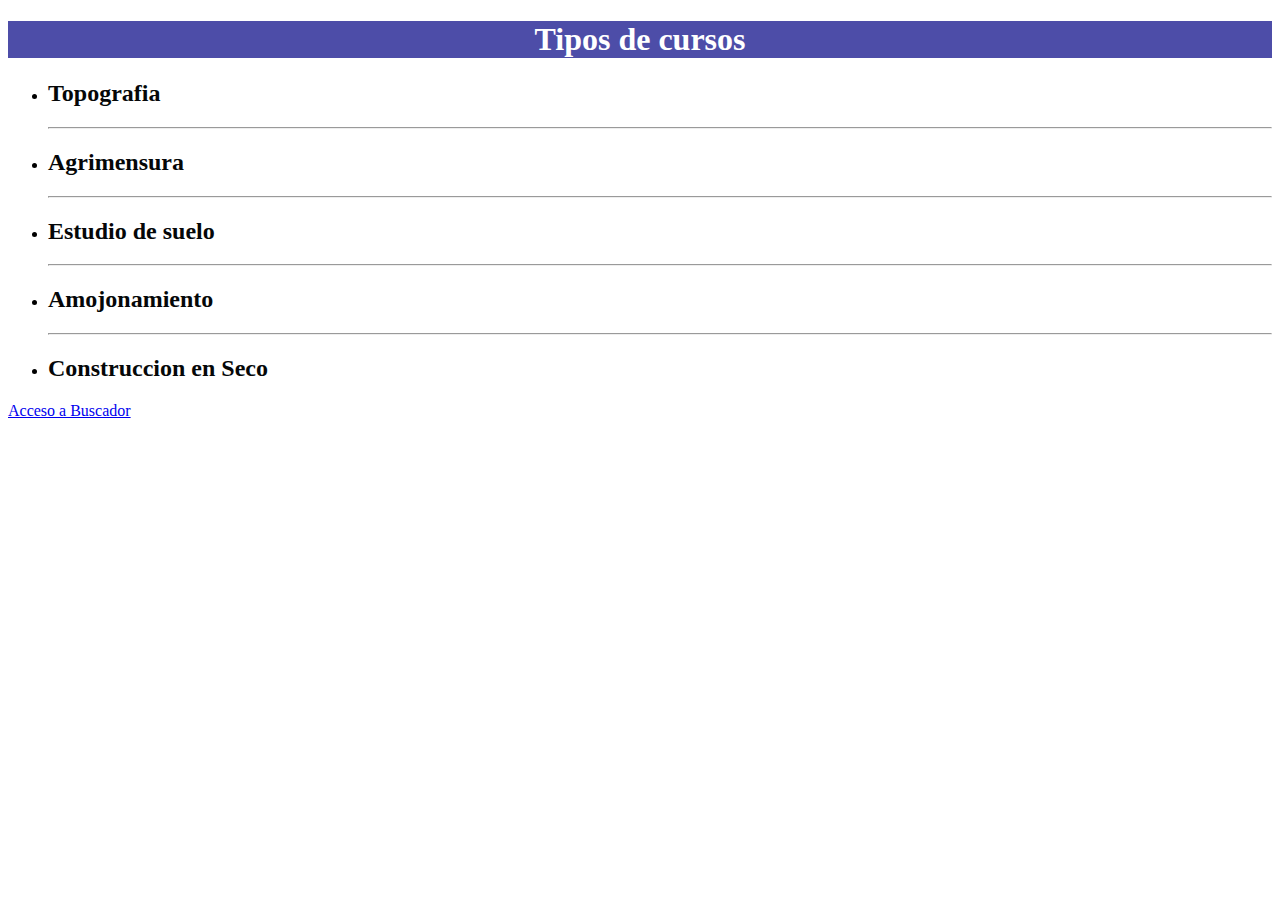
<file: index.html>
<!DOCTYPE html>
<html lang="es">
<head>
    <meta charset="UTF-8">
    <meta http-equiv="X-UA-Compatible" content="IE=edge">
    <meta name="viewport" content="width=device-width, initial-scale=1.0">
    <title>Curso de Front-End</title>
    <link rel="stylesheet" href="style.css">
  
    
</head>
<body>
    
    <header>
            <h1>Tipos de cursos</h1> 
    </header>
    <ul> 
        <li>
            <h2>Topografia</h2>
        </li>
        <hr>
        <li>
            <h2>Agrimensura</h2>
        </li>
        <hr>
        <li><h2>Estudio de suelo</h2></li>
        <hr>
       <li> <h2>Amojonamiento</h2></li>
        <hr>
        <li><h2>Construccion en Seco</h2></li>
    </ul>
    
    <a href="http://www.google.com.ar" target="_blank">Acceso a Buscador</a>
</body>
</html>
</file>
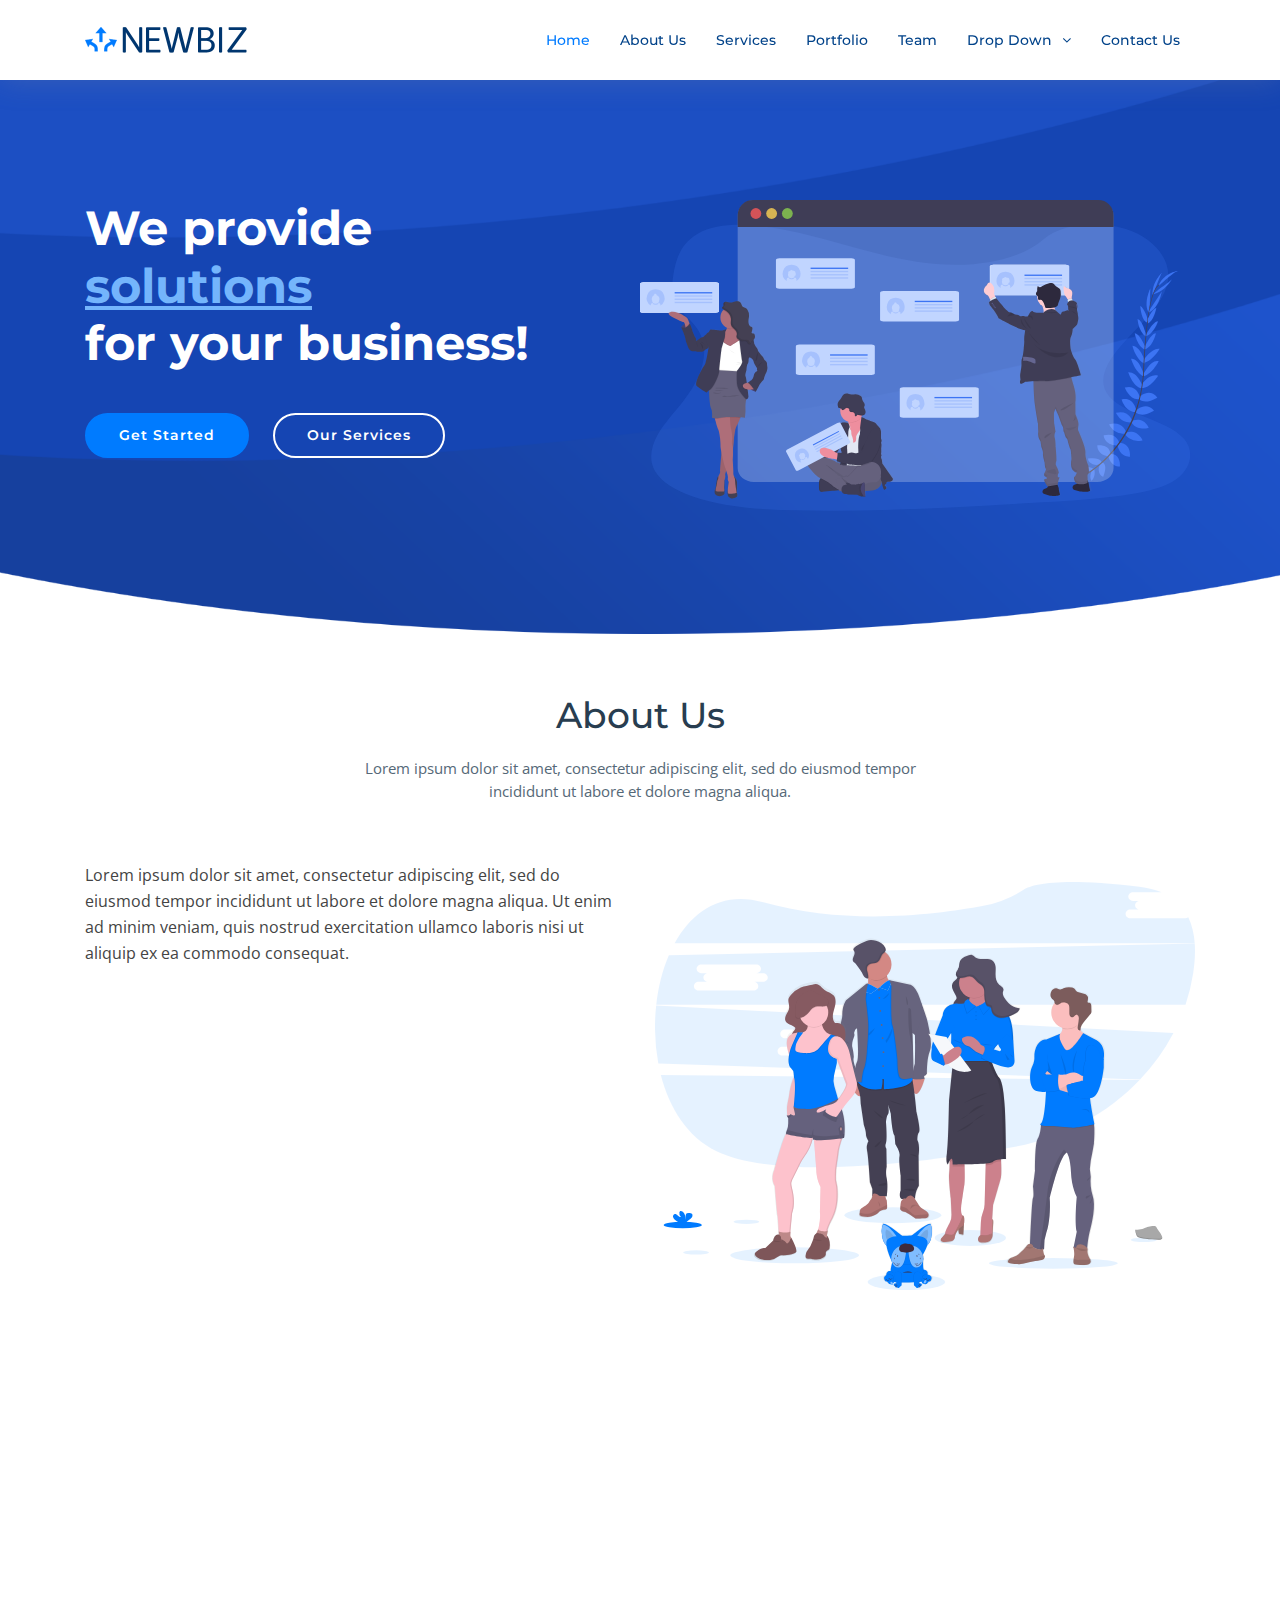
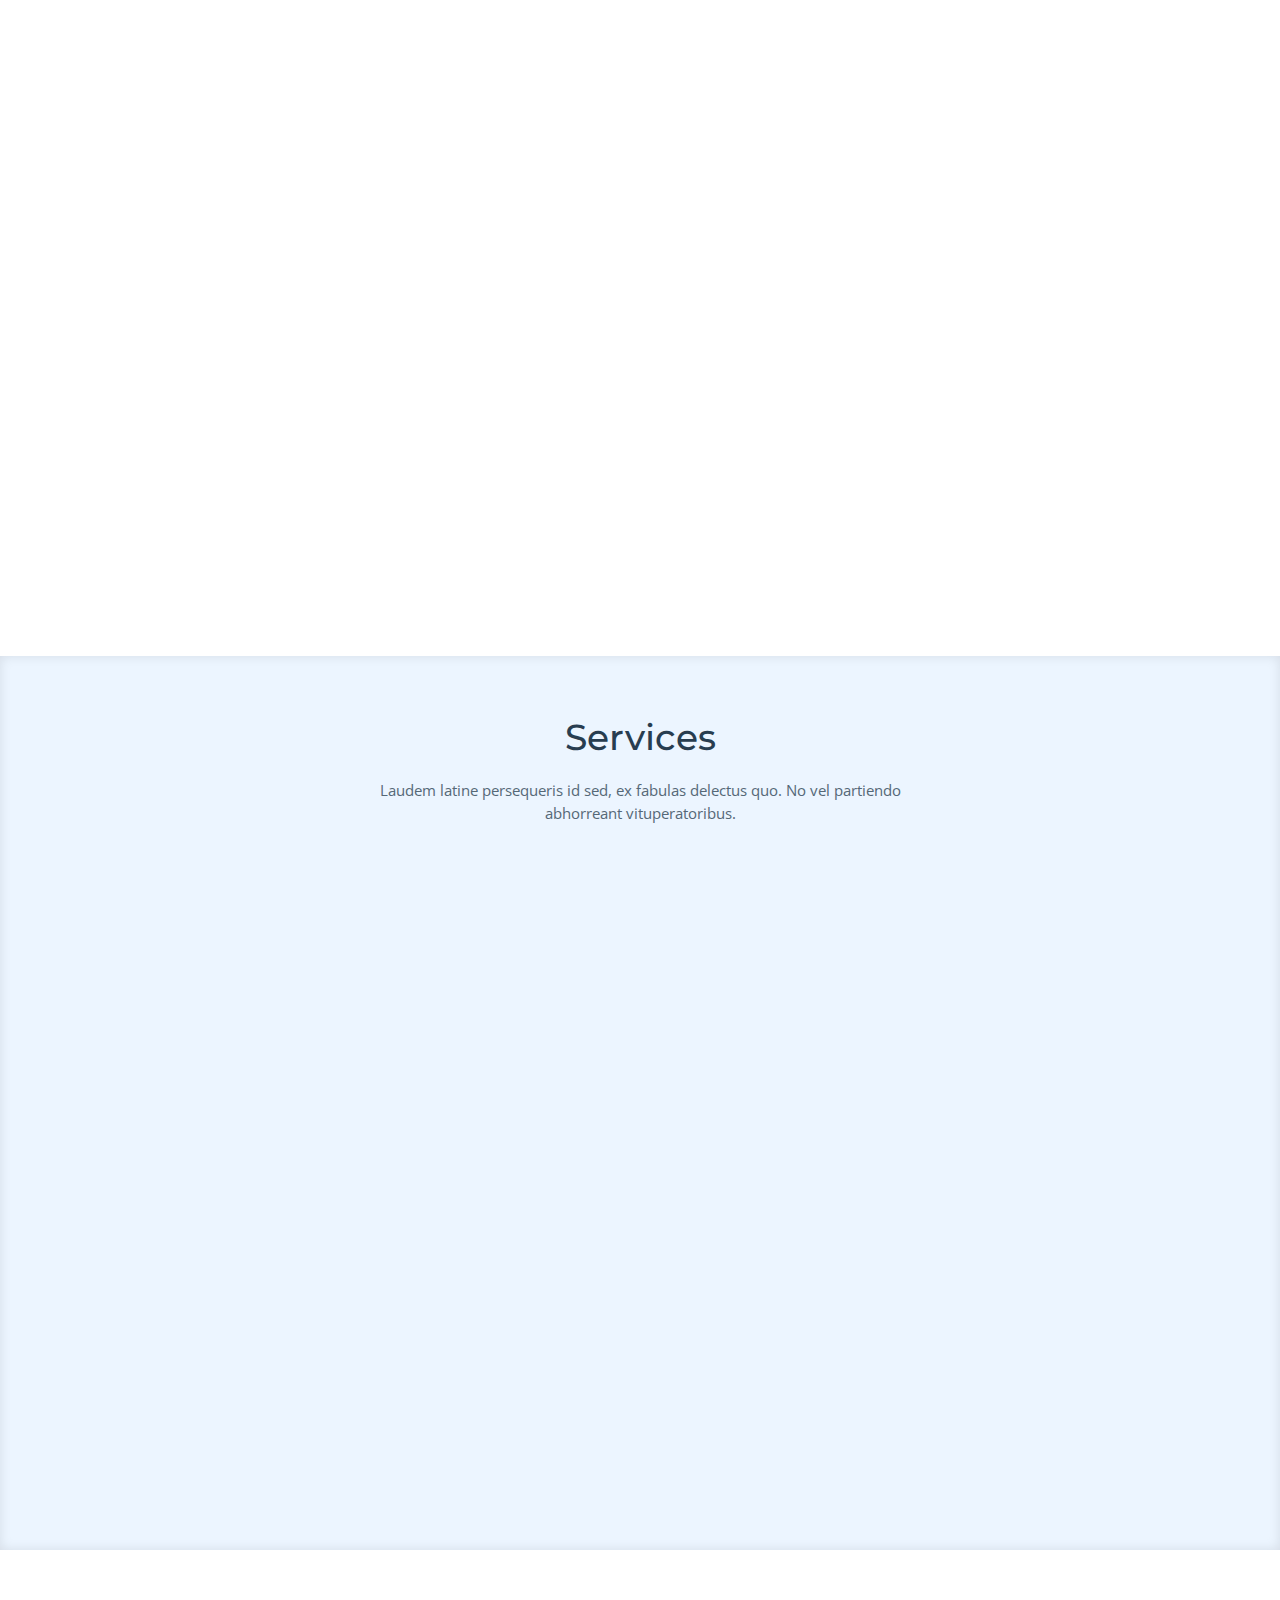
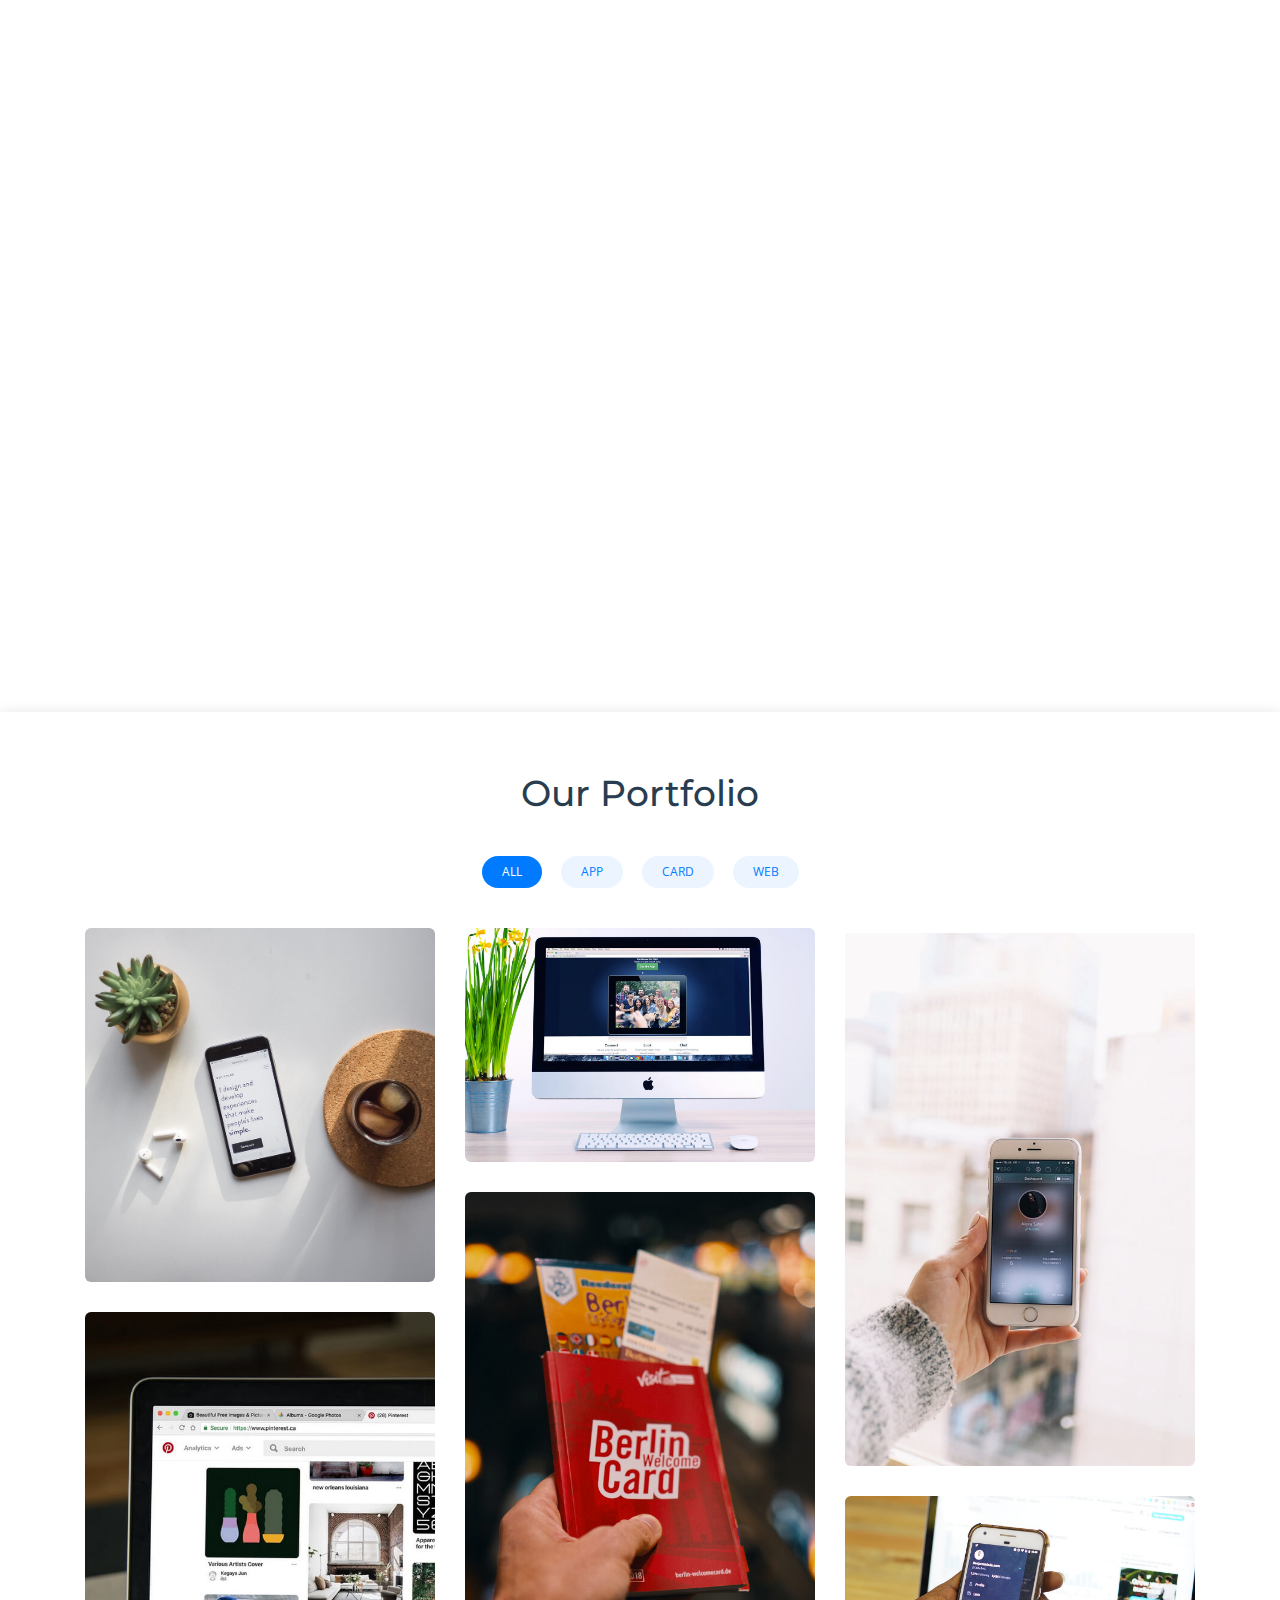
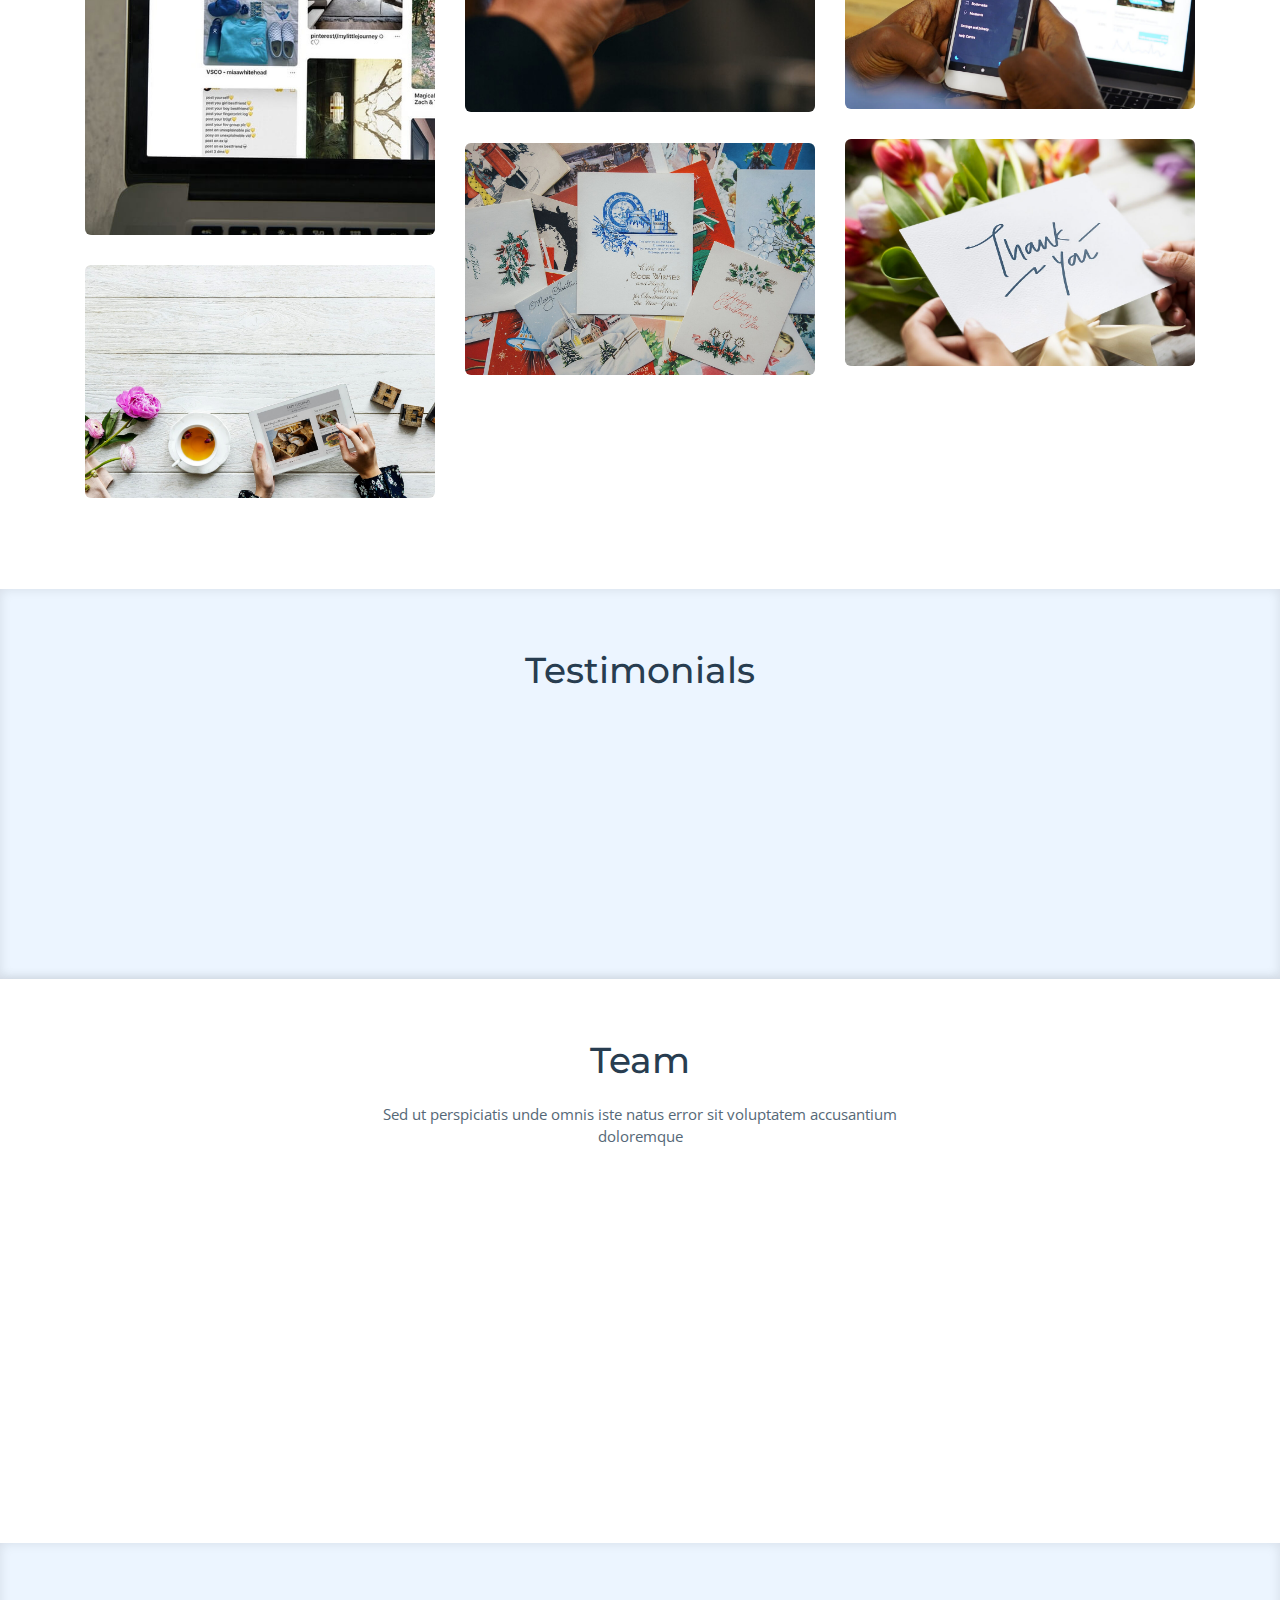
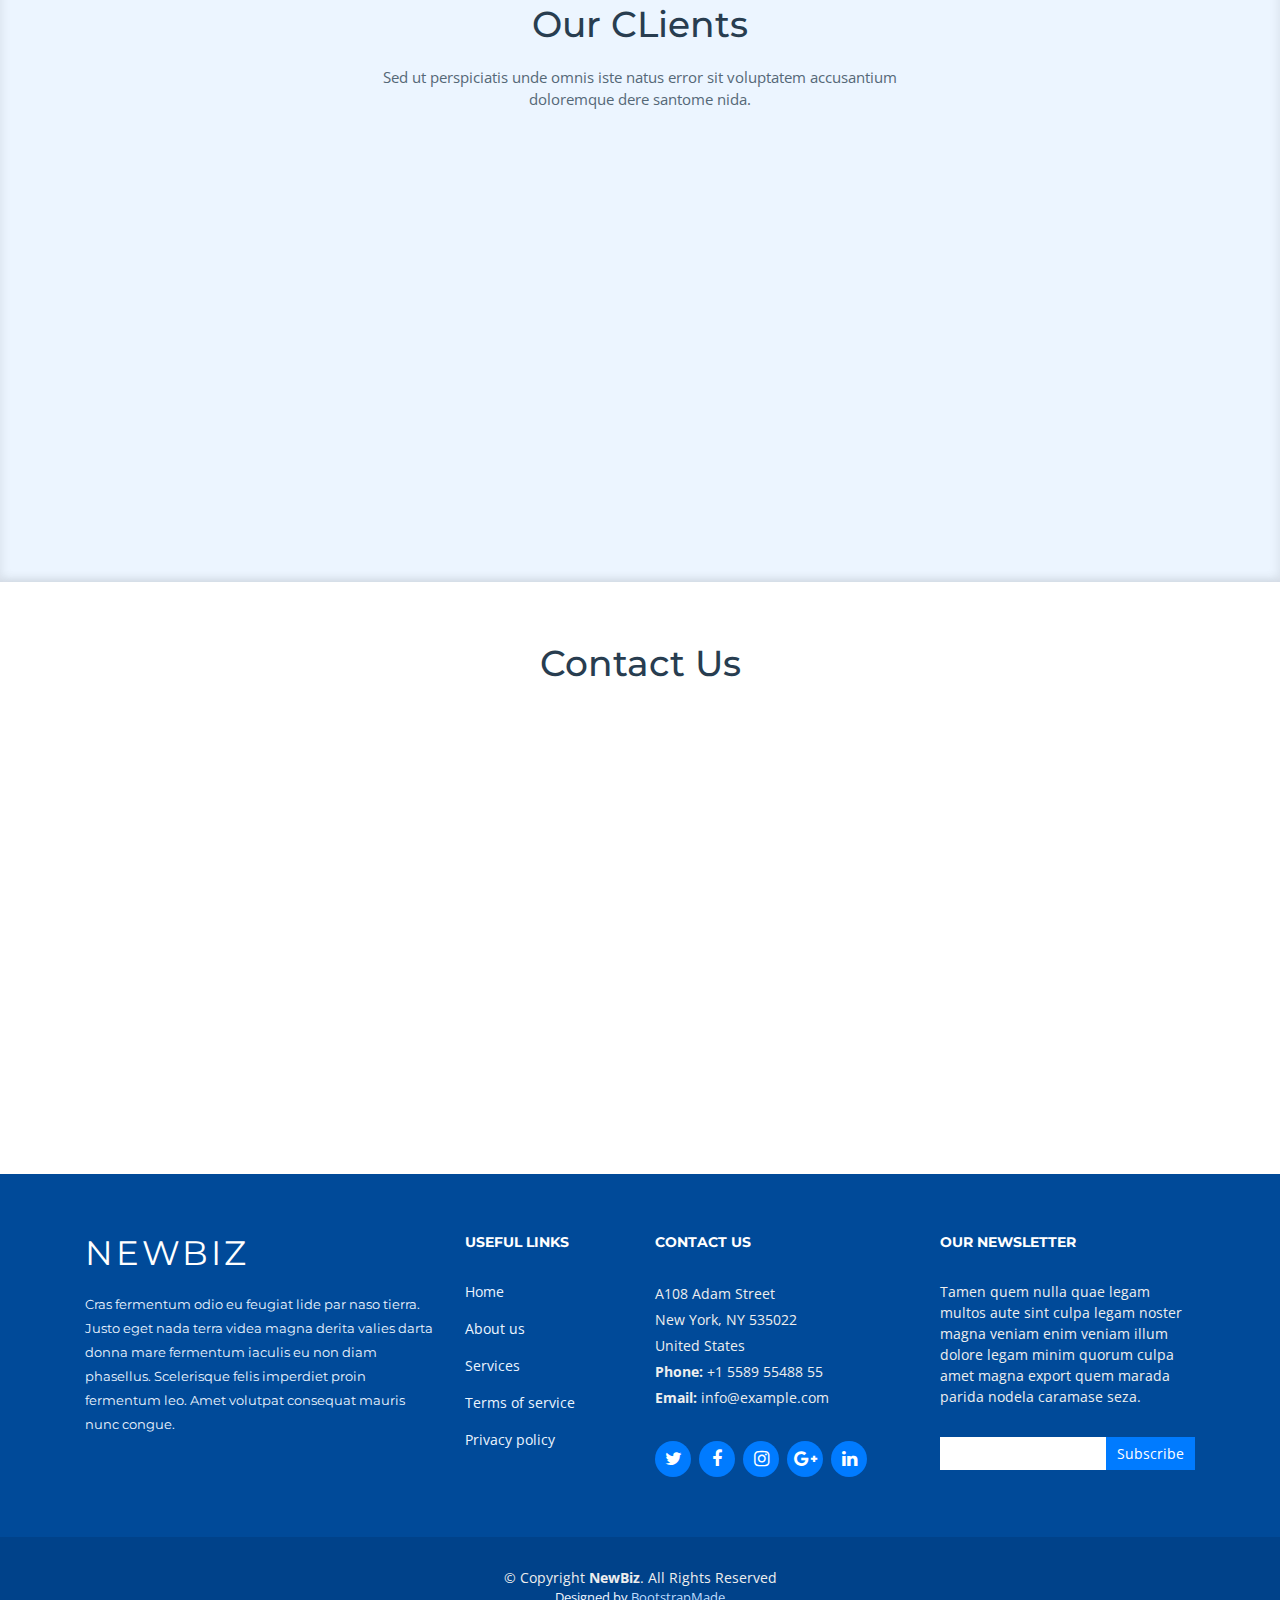
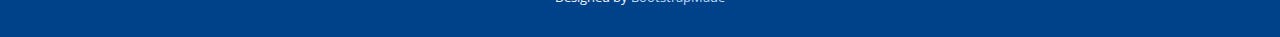
<file: template/template/index.html>
<!DOCTYPE html>
<html lang="en">
<head>
  <meta charset="utf-8">
  <title>NewBiz Bootstrap Template</title>
  <meta content="width=device-width, initial-scale=1.0" name="viewport">
  <meta content="" name="keywords">
  <meta content="" name="description">

  <!-- Favicons -->
  <link href="img/favicon.png" rel="icon">
  <link href="img/apple-touch-icon.png" rel="apple-touch-icon">

  <!-- Google Fonts -->
  <link href="https://fonts.googleapis.com/css?family=Open+Sans:300,300i,400,400i,700,700i|Montserrat:300,400,500,700" rel="stylesheet">

  <!-- Bootstrap CSS File -->
  <link href="lib/bootstrap/css/bootstrap.min.css" rel="stylesheet">

  <!-- Libraries CSS Files -->
  <link href="lib/font-awesome/css/font-awesome.min.css" rel="stylesheet">
  <link href="lib/animate/animate.min.css" rel="stylesheet">
  <link href="lib/ionicons/css/ionicons.min.css" rel="stylesheet">
  <link href="lib/owlcarousel/assets/owl.carousel.min.css" rel="stylesheet">
  <link href="lib/lightbox/css/lightbox.min.css" rel="stylesheet">

  <!-- Main Stylesheet File -->
  <link href="css/style.css" rel="stylesheet">

  <!-- =======================================================
    Theme Name: NewBiz
    Theme URL: https://bootstrapmade.com/newbiz-bootstrap-business-template/
    Author: BootstrapMade.com
    License: https://bootstrapmade.com/license/
  ======================================================= -->
</head>

<body>

  <!--==========================
  Header
  ============================-->
  <header id="header" class="fixed-top">
    <div class="container">

      <div class="logo float-left">
        <!-- Uncomment below if you prefer to use an image logo -->
        <!-- <h1 class="text-light"><a href="#header"><span>NewBiz</span></a></h1> -->
        <a href="#intro" class="scrollto"><img src="img/logo.png" alt="" class="img-fluid"></a>
      </div>

      <nav class="main-nav float-right d-none d-lg-block">
        <ul>
          <li class="active"><a href="#intro">Home</a></li>
          <li><a href="#about">About Us</a></li>
          <li><a href="#services">Services</a></li>
          <li><a href="#portfolio">Portfolio</a></li>
          <li><a href="#team">Team</a></li>
          <li class="drop-down"><a href="">Drop Down</a>
            <ul>
              <li><a href="#">Drop Down 1</a></li>
              <li class="drop-down"><a href="#">Drop Down 2</a>
                <ul>
                  <li><a href="#">Deep Drop Down 1</a></li>
                  <li><a href="#">Deep Drop Down 2</a></li>
                  <li><a href="#">Deep Drop Down 3</a></li>
                  <li><a href="#">Deep Drop Down 4</a></li>
                  <li><a href="#">Deep Drop Down 5</a></li>
                </ul>
              </li>
              <li><a href="#">Drop Down 3</a></li>
              <li><a href="#">Drop Down 4</a></li>
              <li><a href="#">Drop Down 5</a></li>
            </ul>
          </li>
          <li><a href="#contact">Contact Us</a></li>
        </ul>
      </nav><!-- .main-nav -->
      
    </div>
  </header><!-- #header -->

  <!--==========================
    Intro Section
  ============================-->
  <section id="intro" class="clearfix">
    <div class="container">

      <div class="intro-img">
        <img src="img/intro-img.svg" alt="" class="img-fluid">
      </div>

      <div class="intro-info">
        <h2>We provide<br><span>solutions</span><br>for your business!</h2>
        <div>
          <a href="#about" class="btn-get-started scrollto">Get Started</a>
          <a href="#services" class="btn-services scrollto">Our Services</a>
        </div>
      </div>

    </div>
  </section><!-- #intro -->

  <main id="main">

    <!--==========================
      About Us Section
    ============================-->
    <section id="about">
      <div class="container">

        <header class="section-header">
          <h3>About Us</h3>
          <p>Lorem ipsum dolor sit amet, consectetur adipiscing elit, sed do eiusmod tempor incididunt ut labore et dolore magna aliqua.</p>
        </header>

        <div class="row about-container">

          <div class="col-lg-6 content order-lg-1 order-2">
            <p>
              Lorem ipsum dolor sit amet, consectetur adipiscing elit, sed do eiusmod tempor incididunt ut labore et dolore magna aliqua. Ut enim ad minim veniam, quis nostrud exercitation ullamco laboris nisi ut aliquip ex ea commodo consequat.
            </p>

            <div class="icon-box wow fadeInUp">
              <div class="icon"><i class="fa fa-shopping-bag"></i></div>
              <h4 class="title"><a href="">Eiusmod Tempor</a></h4>
              <p class="description">Et harum quidem rerum facilis est et expedita distinctio. Nam libero tempore, cum soluta nobis est eligendi</p>
            </div>

            <div class="icon-box wow fadeInUp" data-wow-delay="0.2s">
              <div class="icon"><i class="fa fa-photo"></i></div>
              <h4 class="title"><a href="">Magni Dolores</a></h4>
              <p class="description">Excepteur sint occaecat cupidatat non proident, sunt in culpa qui officia deserunt mollit anim id est laborum</p>
            </div>

            <div class="icon-box wow fadeInUp" data-wow-delay="0.4s">
              <div class="icon"><i class="fa fa-bar-chart"></i></div>
              <h4 class="title"><a href="">Dolor Sitema</a></h4>
              <p class="description">Minim veniam, quis nostrud exercitation ullamco laboris nisi ut aliquip ex ea commodo consequat tarad limino ata</p>
            </div>

          </div>

          <div class="col-lg-6 background order-lg-2 order-1 wow fadeInUp">
            <img src="img/about-img.svg" class="img-fluid" alt="">
          </div>
        </div>

        <div class="row about-extra">
          <div class="col-lg-6 wow fadeInUp">
            <img src="img/about-extra-1.svg" class="img-fluid" alt="">
          </div>
          <div class="col-lg-6 wow fadeInUp pt-5 pt-lg-0">
            <h4>Voluptatem dignissimos provident quasi corporis voluptates sit assumenda.</h4>
            <p>
              Ipsum in aspernatur ut possimus sint. Quia omnis est occaecati possimus ea. Quas molestiae perspiciatis occaecati qui rerum. Deleniti quod porro sed quisquam saepe. Numquam mollitia recusandae non ad at et a.
            </p>
            <p>
              Ad vitae recusandae odit possimus. Quaerat cum ipsum corrupti. Odit qui asperiores ea corporis deserunt veritatis quidem expedita perferendis. Qui rerum eligendi ex doloribus quia sit. Porro rerum eum eum.
            </p>
          </div>
        </div>

        <div class="row about-extra">
          <div class="col-lg-6 wow fadeInUp order-1 order-lg-2">
            <img src="img/about-extra-2.svg" class="img-fluid" alt="">
          </div>

          <div class="col-lg-6 wow fadeInUp pt-4 pt-lg-0 order-2 order-lg-1">
            <h4>Neque saepe temporibus repellat ea ipsum et. Id vel et quia tempora facere reprehenderit.</h4>
            <p>
             Delectus alias ut incidunt delectus nam placeat in consequatur. Sed cupiditate quia ea quis. Voluptas nemo qui aut distinctio. Cumque fugit earum est quam officiis numquam. Ducimus corporis autem at blanditiis beatae incidunt sunt. 
            </p>
            <p>
              Voluptas saepe natus quidem blanditiis. Non sunt impedit voluptas mollitia beatae. Qui esse molestias. Laudantium libero nisi vitae debitis. Dolorem cupiditate est perferendis iusto.
            </p>
            <p>
              Eum quia in. Magni quas ipsum a. Quis ex voluptatem inventore sint quia modi. Numquam est aut fuga mollitia exercitationem nam accusantium provident quia.
            </p>
          </div>
          
        </div>

      </div>
    </section><!-- #about -->

    <!--==========================
      Services Section
    ============================-->
    <section id="services" class="section-bg">
      <div class="container">

        <header class="section-header">
          <h3>Services</h3>
          <p>Laudem latine persequeris id sed, ex fabulas delectus quo. No vel partiendo abhorreant vituperatoribus.</p>
        </header>

        <div class="row">

          <div class="col-md-6 col-lg-5 offset-lg-1 wow bounceInUp" data-wow-duration="1.4s">
            <div class="box">
              <div class="icon"><i class="ion-ios-analytics-outline" style="color: #ff689b;"></i></div>
              <h4 class="title"><a href="">Lorem Ipsum</a></h4>
              <p class="description">Voluptatum deleniti atque corrupti quos dolores et quas molestias excepturi sint occaecati cupiditate non provident</p>
            </div>
          </div>
          <div class="col-md-6 col-lg-5 wow bounceInUp" data-wow-duration="1.4s">
            <div class="box">
              <div class="icon"><i class="ion-ios-bookmarks-outline" style="color: #e9bf06;"></i></div>
              <h4 class="title"><a href="">Dolor Sitema</a></h4>
              <p class="description">Minim veniam, quis nostrud exercitation ullamco laboris nisi ut aliquip ex ea commodo consequat tarad limino ata</p>
            </div>
          </div>

          <div class="col-md-6 col-lg-5 offset-lg-1 wow bounceInUp" data-wow-delay="0.1s" data-wow-duration="1.4s">
            <div class="box">
              <div class="icon"><i class="ion-ios-paper-outline" style="color: #3fcdc7;"></i></div>
              <h4 class="title"><a href="">Sed ut perspiciatis</a></h4>
              <p class="description">Duis aute irure dolor in reprehenderit in voluptate velit esse cillum dolore eu fugiat nulla pariatur</p>
            </div>
          </div>
          <div class="col-md-6 col-lg-5 wow bounceInUp" data-wow-delay="0.1s" data-wow-duration="1.4s">
            <div class="box">
              <div class="icon"><i class="ion-ios-speedometer-outline" style="color:#41cf2e;"></i></div>
              <h4 class="title"><a href="">Magni Dolores</a></h4>
              <p class="description">Excepteur sint occaecat cupidatat non proident, sunt in culpa qui officia deserunt mollit anim id est laborum</p>
            </div>
          </div>

          <div class="col-md-6 col-lg-5 offset-lg-1 wow bounceInUp" data-wow-delay="0.2s" data-wow-duration="1.4s">
            <div class="box">
              <div class="icon"><i class="ion-ios-world-outline" style="color: #d6ff22;"></i></div>
              <h4 class="title"><a href="">Nemo Enim</a></h4>
              <p class="description">At vero eos et accusamus et iusto odio dignissimos ducimus qui blanditiis praesentium voluptatum deleniti atque</p>
            </div>
          </div>
          <div class="col-md-6 col-lg-5 wow bounceInUp" data-wow-delay="0.2s" data-wow-duration="1.4s">
            <div class="box">
              <div class="icon"><i class="ion-ios-clock-outline" style="color: #4680ff;"></i></div>
              <h4 class="title"><a href="">Eiusmod Tempor</a></h4>
              <p class="description">Et harum quidem rerum facilis est et expedita distinctio. Nam libero tempore, cum soluta nobis est eligendi</p>
            </div>
          </div>

        </div>

      </div>
    </section><!-- #services -->

    <!--==========================
      Why Us Section
    ============================-->
    <section id="why-us" class="wow fadeIn">
      <div class="container">
        <header class="section-header">
          <h3>Why choose us?</h3>
          <p>Laudem latine persequeris id sed, ex fabulas delectus quo. No vel partiendo abhorreant vituperatoribus.</p>
        </header>

        <div class="row row-eq-height justify-content-center">

          <div class="col-lg-4 mb-4">
            <div class="card wow bounceInUp">
                <i class="fa fa-diamond"></i>
              <div class="card-body">
                <h5 class="card-title">Corporis dolorem</h5>
                <p class="card-text">Deleniti optio et nisi dolorem debitis. Aliquam nobis est temporibus sunt ab inventore officiis aut voluptatibus.</p>
                <a href="#" class="readmore">Read more </a>
              </div>
            </div>
          </div>

          <div class="col-lg-4 mb-4">
            <div class="card wow bounceInUp">
                <i class="fa fa-language"></i>
              <div class="card-body">
                <h5 class="card-title">Voluptates dolores</h5>
                <p class="card-text">Voluptates nihil et quis omnis et eaque omnis sint aut. Ducimus dolorum aspernatur.</p>
                <a href="#" class="readmore">Read more </a>
              </div>
            </div>
          </div>

          <div class="col-lg-4 mb-4">
            <div class="card wow bounceInUp">
                <i class="fa fa-object-group"></i>
              <div class="card-body">
                <h5 class="card-title">Eum ut aspernatur</h5>
                <p class="card-text">Autem quod nesciunt eos ea aut amet laboriosam ab. Eos quis porro in non nemo ex. </p>
                <a href="#" class="readmore">Read more </a>
              </div>
            </div>
          </div>

        </div>

        <div class="row counters">

          <div class="col-lg-3 col-6 text-center">
            <span data-toggle="counter-up">274</span>
            <p>Clients</p>
          </div>

          <div class="col-lg-3 col-6 text-center">
            <span data-toggle="counter-up">421</span>
            <p>Projects</p>
          </div>

          <div class="col-lg-3 col-6 text-center">
            <span data-toggle="counter-up">1,364</span>
            <p>Hours Of Support</p>
          </div>

          <div class="col-lg-3 col-6 text-center">
            <span data-toggle="counter-up">18</span>
            <p>Hard Workers</p>
          </div>
  
        </div>

      </div>
    </section>

    <!--==========================
      Portfolio Section
    ============================-->
    <section id="portfolio" class="clearfix">
      <div class="container">

        <header class="section-header">
          <h3 class="section-title">Our Portfolio</h3>
        </header>

        <div class="row">
          <div class="col-lg-12">
            <ul id="portfolio-flters">
              <li data-filter="*" class="filter-active">All</li>
              <li data-filter=".filter-app">App</li>
              <li data-filter=".filter-card">Card</li>
              <li data-filter=".filter-web">Web</li>
            </ul>
          </div>
        </div>

        <div class="row portfolio-container">

          <div class="col-lg-4 col-md-6 portfolio-item filter-app">
            <div class="portfolio-wrap">
              <img src="img/portfolio/app1.jpg" class="img-fluid" alt="">
              <div class="portfolio-info">
                <h4><a href="#">App 1</a></h4>
                <p>App</p>
                <div>
                  <a href="img/portfolio/app1.jpg" data-lightbox="portfolio" data-title="App 1" class="link-preview" title="Preview"><i class="ion ion-eye"></i></a>
                  <a href="#" class="link-details" title="More Details"><i class="ion ion-android-open"></i></a>
                </div>
              </div>
            </div>
          </div>

          <div class="col-lg-4 col-md-6 portfolio-item filter-web" data-wow-delay="0.1s">
            <div class="portfolio-wrap">
              <img src="img/portfolio/web3.jpg" class="img-fluid" alt="">
              <div class="portfolio-info">
                <h4><a href="#">Web 3</a></h4>
                <p>Web</p>
                <div>
                  <a href="img/portfolio/web3.jpg" class="link-preview" data-lightbox="portfolio" data-title="Web 3" title="Preview"><i class="ion ion-eye"></i></a>
                  <a href="#" class="link-details" title="More Details"><i class="ion ion-android-open"></i></a>
                </div>
              </div>
            </div>
          </div>

          <div class="col-lg-4 col-md-6 portfolio-item filter-app" data-wow-delay="0.2s">
            <div class="portfolio-wrap">
              <img src="img/portfolio/app2.jpg" class="img-fluid" alt="">
              <div class="portfolio-info">
                <h4><a href="#">App 2</a></h4>
                <p>App</p>
                <div>
                  <a href="img/portfolio/app2.jpg" class="link-preview" data-lightbox="portfolio" data-title="App 2" title="Preview"><i class="ion ion-eye"></i></a>
                  <a href="#" class="link-details" title="More Details"><i class="ion ion-android-open"></i></a>
                </div>
              </div>
            </div>
          </div>

          <div class="col-lg-4 col-md-6 portfolio-item filter-card">
            <div class="portfolio-wrap">
              <img src="img/portfolio/card2.jpg" class="img-fluid" alt="">
              <div class="portfolio-info">
                <h4><a href="#">Card 2</a></h4>
                <p>Card</p>
                <div>
                  <a href="img/portfolio/card2.jpg" class="link-preview" data-lightbox="portfolio" data-title="Card 2" title="Preview"><i class="ion ion-eye"></i></a>
                  <a href="#" class="link-details" title="More Details"><i class="ion ion-android-open"></i></a>
                </div>
              </div>
            </div>
          </div>

          <div class="col-lg-4 col-md-6 portfolio-item filter-web" data-wow-delay="0.1s">
            <div class="portfolio-wrap">
              <img src="img/portfolio/web2.jpg" class="img-fluid" alt="">
              <div class="portfolio-info">
                <h4><a href="#">Web 2</a></h4>
                <p>Web</p>
                <div>
                  <a href="img/portfolio/web2.jpg" class="link-preview" data-lightbox="portfolio" data-title="Web 2" title="Preview"><i class="ion ion-eye"></i></a>
                  <a href="#" class="link-details" title="More Details"><i class="ion ion-android-open"></i></a>
                </div>
              </div>
            </div>
          </div>

          <div class="col-lg-4 col-md-6 portfolio-item filter-app" data-wow-delay="0.2s">
            <div class="portfolio-wrap">
              <img src="img/portfolio/app3.jpg" class="img-fluid" alt="">
              <div class="portfolio-info">
                <h4><a href="#">App 3</a></h4>
                <p>App</p>
                <div>
                  <a href="img/portfolio/app3.jpg" class="link-preview" data-lightbox="portfolio" data-title="App 3" title="Preview"><i class="ion ion-eye"></i></a>
                  <a href="#" class="link-details" title="More Details"><i class="ion ion-android-open"></i></a>
                </div>
              </div>
            </div>
          </div>

          <div class="col-lg-4 col-md-6 portfolio-item filter-card">
            <div class="portfolio-wrap">
              <img src="img/portfolio/card1.jpg" class="img-fluid" alt="">
              <div class="portfolio-info">
                <h4><a href="#">Card 1</a></h4>
                <p>Card</p>
                <div>
                  <a href="img/portfolio/card1.jpg" class="link-preview" data-lightbox="portfolio" data-title="Card 1" title="Preview"><i class="ion ion-eye"></i></a>
                  <a href="#" class="link-details" title="More Details"><i class="ion ion-android-open"></i></a>
                </div>
              </div>
            </div>
          </div>

          <div class="col-lg-4 col-md-6 portfolio-item filter-card" data-wow-delay="0.1s">
            <div class="portfolio-wrap">
              <img src="img/portfolio/card3.jpg" class="img-fluid" alt="">
              <div class="portfolio-info">
                <h4><a href="#">Card 3</a></h4>
                <p>Card</p>
                <div>
                  <a href="img/portfolio/card3.jpg" class="link-preview" data-lightbox="portfolio" data-title="Card 3" title="Preview"><i class="ion ion-eye"></i></a>
                  <a href="#" class="link-details" title="More Details"><i class="ion ion-android-open"></i></a>
                </div>
              </div>
            </div>
          </div>

          <div class="col-lg-4 col-md-6 portfolio-item filter-web" data-wow-delay="0.2s">
            <div class="portfolio-wrap">
              <img src="img/portfolio/web1.jpg" class="img-fluid" alt="">
              <div class="portfolio-info">
                <h4><a href="#">Web 1</a></h4>
                <p>Web</p>
                <div>
                  <a href="img/portfolio/web1.jpg" class="link-preview" data-lightbox="portfolio" data-title="Web 1" title="Preview"><i class="ion ion-eye"></i></a>
                  <a href="#" class="link-details" title="More Details"><i class="ion ion-android-open"></i></a>
                </div>
              </div>
            </div>
          </div>

        </div>

      </div>
    </section><!-- #portfolio -->

    <!--==========================
      Clients Section
    ============================-->
    <section id="testimonials" class="section-bg">
      <div class="container">

        <header class="section-header">
          <h3>Testimonials</h3>
        </header>

        <div class="row justify-content-center">
          <div class="col-lg-8">

            <div class="owl-carousel testimonials-carousel wow fadeInUp">
    
              <div class="testimonial-item">
                <img src="img/testimonial-1.jpg" class="testimonial-img" alt="">
                <h3>Saul Goodman</h3>
                <h4>Ceo &amp; Founder</h4>
                <p>
                  Proin iaculis purus consequat sem cure digni ssim donec porttitora entum suscipit rhoncus. Accusantium quam, ultricies eget id, aliquam eget nibh et. Maecen aliquam, risus at semper.
                </p>
              </div>
    
              <div class="testimonial-item">
                <img src="img/testimonial-2.jpg" class="testimonial-img" alt="">
                <h3>Sara Wilsson</h3>
                <h4>Designer</h4>
                <p>
                  Export tempor illum tamen malis malis eram quae irure esse labore quem cillum quid cillum eram malis quorum velit fore eram velit sunt aliqua noster fugiat irure amet legam anim culpa.
                </p>
              </div>
    
              <div class="testimonial-item">
                <img src="img/testimonial-3.jpg" class="testimonial-img" alt="">
                <h3>Jena Karlis</h3>
                <h4>Store Owner</h4>
                <p>
                  Enim nisi quem export duis labore cillum quae magna enim sint quorum nulla quem veniam duis minim tempor labore quem eram duis noster aute amet eram fore quis sint minim.
                </p>
              </div>
    
              <div class="testimonial-item">
                <img src="img/testimonial-4.jpg" class="testimonial-img" alt="">
                <h3>Matt Brandon</h3>
                <h4>Freelancer</h4>
                <p>
                  Fugiat enim eram quae cillum dolore dolor amet nulla culpa multos export minim fugiat minim velit minim dolor enim duis veniam ipsum anim magna sunt elit fore quem dolore labore illum veniam.
                </p>
              </div>
    
              <div class="testimonial-item">
                <img src="img/testimonial-5.jpg" class="testimonial-img" alt="">
                <h3>John Larson</h3>
                <h4>Entrepreneur</h4>
                <p>
                  Quis quorum aliqua sint quem legam fore sunt eram irure aliqua veniam tempor noster veniam enim culpa labore duis sunt culpa nulla illum cillum fugiat legam esse veniam culpa fore nisi cillum quid.
                </p>
              </div>

            </div>

          </div>
        </div>


      </div>
    </section><!-- #testimonials -->

    <!--==========================
      Team Section
    ============================-->
    <section id="team">
      <div class="container">
        <div class="section-header">
          <h3>Team</h3>
          <p>Sed ut perspiciatis unde omnis iste natus error sit voluptatem accusantium doloremque</p>
        </div>

        <div class="row">

          <div class="col-lg-3 col-md-6 wow fadeInUp">
            <div class="member">
              <img src="img/team-1.jpg" class="img-fluid" alt="">
              <div class="member-info">
                <div class="member-info-content">
                  <h4>Walter White</h4>
                  <span>Chief Executive Officer</span>
                  <div class="social">
                    <a href=""><i class="fa fa-twitter"></i></a>
                    <a href=""><i class="fa fa-facebook"></i></a>
                    <a href=""><i class="fa fa-google-plus"></i></a>
                    <a href=""><i class="fa fa-linkedin"></i></a>
                  </div>
                </div>
              </div>
            </div>
          </div>

          <div class="col-lg-3 col-md-6 wow fadeInUp" data-wow-delay="0.1s">
            <div class="member">
              <img src="img/team-2.jpg" class="img-fluid" alt="">
              <div class="member-info">
                <div class="member-info-content">
                  <h4>Sarah Jhonson</h4>
                  <span>Product Manager</span>
                  <div class="social">
                    <a href=""><i class="fa fa-twitter"></i></a>
                    <a href=""><i class="fa fa-facebook"></i></a>
                    <a href=""><i class="fa fa-google-plus"></i></a>
                    <a href=""><i class="fa fa-linkedin"></i></a>
                  </div>
                </div>
              </div>
            </div>
          </div>

          <div class="col-lg-3 col-md-6 wow fadeInUp" data-wow-delay="0.2s">
            <div class="member">
              <img src="img/team-3.jpg" class="img-fluid" alt="">
              <div class="member-info">
                <div class="member-info-content">
                  <h4>William Anderson</h4>
                  <span>CTO</span>
                  <div class="social">
                    <a href=""><i class="fa fa-twitter"></i></a>
                    <a href=""><i class="fa fa-facebook"></i></a>
                    <a href=""><i class="fa fa-google-plus"></i></a>
                    <a href=""><i class="fa fa-linkedin"></i></a>
                  </div>
                </div>
              </div>
            </div>
          </div>

          <div class="col-lg-3 col-md-6 wow fadeInUp" data-wow-delay="0.3s">
            <div class="member">
              <img src="img/team-4.jpg" class="img-fluid" alt="">
              <div class="member-info">
                <div class="member-info-content">
                  <h4>Amanda Jepson</h4>
                  <span>Accountant</span>
                  <div class="social">
                    <a href=""><i class="fa fa-twitter"></i></a>
                    <a href=""><i class="fa fa-facebook"></i></a>
                    <a href=""><i class="fa fa-google-plus"></i></a>
                    <a href=""><i class="fa fa-linkedin"></i></a>
                  </div>
                </div>
              </div>
            </div>
          </div>

        </div>

      </div>
    </section><!-- #team -->

    <!--==========================
      Clients Section
    ============================-->
    <section id="clients" class="section-bg">

      <div class="container">

        <div class="section-header">
          <h3>Our CLients</h3>
          <p>Sed ut perspiciatis unde omnis iste natus error sit voluptatem accusantium doloremque dere santome nida.</p>
        </div>

        <div class="row no-gutters clients-wrap clearfix wow fadeInUp">

          <div class="col-lg-3 col-md-4 col-xs-6">
            <div class="client-logo">
              <img src="img/clients/client-1.png" class="img-fluid" alt="">
            </div>
          </div>
          
          <div class="col-lg-3 col-md-4 col-xs-6">
            <div class="client-logo">
              <img src="img/clients/client-2.png" class="img-fluid" alt="">
            </div>
          </div>
        
          <div class="col-lg-3 col-md-4 col-xs-6">
            <div class="client-logo">
              <img src="img/clients/client-3.png" class="img-fluid" alt="">
            </div>
          </div>
          
          <div class="col-lg-3 col-md-4 col-xs-6">
            <div class="client-logo">
              <img src="img/clients/client-4.png" class="img-fluid" alt="">
            </div>
          </div>
          
          <div class="col-lg-3 col-md-4 col-xs-6">
            <div class="client-logo">
              <img src="img/clients/client-5.png" class="img-fluid" alt="">
            </div>
          </div>
        
          <div class="col-lg-3 col-md-4 col-xs-6">
            <div class="client-logo">
              <img src="img/clients/client-6.png" class="img-fluid" alt="">
            </div>
          </div>
          
          <div class="col-lg-3 col-md-4 col-xs-6">
            <div class="client-logo">
              <img src="img/clients/client-7.png" class="img-fluid" alt="">
            </div>
          </div>
          
          <div class="col-lg-3 col-md-4 col-xs-6">
            <div class="client-logo">
              <img src="img/clients/client-8.png" class="img-fluid" alt="">
            </div>
          </div>

        </div>

      </div>

    </section>

    <!--==========================
      Contact Section
    ============================-->
    <section id="contact">
      <div class="container-fluid">

        <div class="section-header">
          <h3>Contact Us</h3>
        </div>

        <div class="row wow fadeInUp">

          <div class="col-lg-6">
            <div class="map mb-4 mb-lg-0">
              <iframe src="https://www.google.com/maps/embed?pb=!1m14!1m8!1m3!1d12097.433213460943!2d-74.0062269!3d40.7101282!3m2!1i1024!2i768!4f13.1!3m3!1m2!1s0x0%3A0xb89d1fe6bc499443!2sDowntown+Conference+Center!5e0!3m2!1smk!2sbg!4v1539943755621" frameborder="0" style="border:0; width: 100%; height: 312px;" allowfullscreen></iframe>
            </div>
          </div>

          <div class="col-lg-6">
            <div class="row">
              <div class="col-md-5 info">
                <i class="ion-ios-location-outline"></i>
                <p>A108 Adam Street, NY 535022</p>
              </div>
              <div class="col-md-4 info">
                <i class="ion-ios-email-outline"></i>
                <p>info@example.com</p>
              </div>
              <div class="col-md-3 info">
                <i class="ion-ios-telephone-outline"></i>
                <p>+1 5589 55488 55</p>
              </div>
            </div>

            <div class="form">
              <div id="sendmessage">Your message has been sent. Thank you!</div>
              <div id="errormessage"></div>
              <form action="" method="post" role="form" class="contactForm">
                <div class="form-row">
                  <div class="form-group col-lg-6">
                    <input type="text" name="name" class="form-control" id="name" placeholder="Your Name" data-rule="minlen:4" data-msg="Please enter at least 4 chars" />
                    <div class="validation"></div>
                  </div>
                  <div class="form-group col-lg-6">
                    <input type="email" class="form-control" name="email" id="email" placeholder="Your Email" data-rule="email" data-msg="Please enter a valid email" />
                    <div class="validation"></div>
                  </div>
                </div>
                <div class="form-group">
                  <input type="text" class="form-control" name="subject" id="subject" placeholder="Subject" data-rule="minlen:4" data-msg="Please enter at least 8 chars of subject" />
                  <div class="validation"></div>
                </div>
                <div class="form-group">
                  <textarea class="form-control" name="message" rows="5" data-rule="required" data-msg="Please write something for us" placeholder="Message"></textarea>
                  <div class="validation"></div>
                </div>
                <div class="text-center"><button type="submit" title="Send Message">Send Message</button></div>
              </form>
            </div>
          </div>

        </div>

      </div>
    </section><!-- #contact -->

  </main>

  <!--==========================
    Footer
  ============================-->
  <footer id="footer">
    <div class="footer-top">
      <div class="container">
        <div class="row">

          <div class="col-lg-4 col-md-6 footer-info">
            <h3>NewBiz</h3>
            <p>Cras fermentum odio eu feugiat lide par naso tierra. Justo eget nada terra videa magna derita valies darta donna mare fermentum iaculis eu non diam phasellus. Scelerisque felis imperdiet proin fermentum leo. Amet volutpat consequat mauris nunc congue.</p>
          </div>

          <div class="col-lg-2 col-md-6 footer-links">
            <h4>Useful Links</h4>
            <ul>
              <li><a href="#">Home</a></li>
              <li><a href="#">About us</a></li>
              <li><a href="#">Services</a></li>
              <li><a href="#">Terms of service</a></li>
              <li><a href="#">Privacy policy</a></li>
            </ul>
          </div>

          <div class="col-lg-3 col-md-6 footer-contact">
            <h4>Contact Us</h4>
            <p>
              A108 Adam Street <br>
              New York, NY 535022<br>
              United States <br>
              <strong>Phone:</strong> +1 5589 55488 55<br>
              <strong>Email:</strong> info@example.com<br>
            </p>

            <div class="social-links">
              <a href="#" class="twitter"><i class="fa fa-twitter"></i></a>
              <a href="#" class="facebook"><i class="fa fa-facebook"></i></a>
              <a href="#" class="instagram"><i class="fa fa-instagram"></i></a>
              <a href="#" class="google-plus"><i class="fa fa-google-plus"></i></a>
              <a href="#" class="linkedin"><i class="fa fa-linkedin"></i></a>
            </div>

          </div>

          <div class="col-lg-3 col-md-6 footer-newsletter">
            <h4>Our Newsletter</h4>
            <p>Tamen quem nulla quae legam multos aute sint culpa legam noster magna veniam enim veniam illum dolore legam minim quorum culpa amet magna export quem marada parida nodela caramase seza.</p>
            <form action="" method="post">
              <input type="email" name="email"><input type="submit"  value="Subscribe">
            </form>
          </div>

        </div>
      </div>
    </div>

    <div class="container">
      <div class="copyright">
        &copy; Copyright <strong>NewBiz</strong>. All Rights Reserved
      </div>
      <div class="credits">
        <!--
          All the links in the footer should remain intact.
          You can delete the links only if you purchased the pro version.
          Licensing information: https://bootstrapmade.com/license/
          Purchase the pro version with working PHP/AJAX contact form: https://bootstrapmade.com/buy/?theme=NewBiz
        -->
        Designed by <a href="https://bootstrapmade.com/">BootstrapMade</a>
      </div>
    </div>
  </footer><!-- #footer -->

  <a href="#" class="back-to-top"><i class="fa fa-chevron-up"></i></a>
  <!-- Uncomment below i you want to use a preloader -->
  <!-- <div id="preloader"></div> -->

  <!-- JavaScript Libraries -->
  <script src="lib/jquery/jquery.min.js"></script>
  <script src="lib/jquery/jquery-migrate.min.js"></script>
  <script src="lib/bootstrap/js/bootstrap.bundle.min.js"></script>
  <script src="lib/easing/easing.min.js"></script>
  <script src="lib/mobile-nav/mobile-nav.js"></script>
  <script src="lib/wow/wow.min.js"></script>
  <script src="lib/waypoints/waypoints.min.js"></script>
  <script src="lib/counterup/counterup.min.js"></script>
  <script src="lib/owlcarousel/owl.carousel.min.js"></script>
  <script src="lib/isotope/isotope.pkgd.min.js"></script>
  <script src="lib/lightbox/js/lightbox.min.js"></script>
  <!-- Contact Form JavaScript File -->
  <script src="contactform/contactform.js"></script>

  <!-- Template Main Javascript File -->
  <script src="js/main.js"></script>

</body>
</html>
</file>
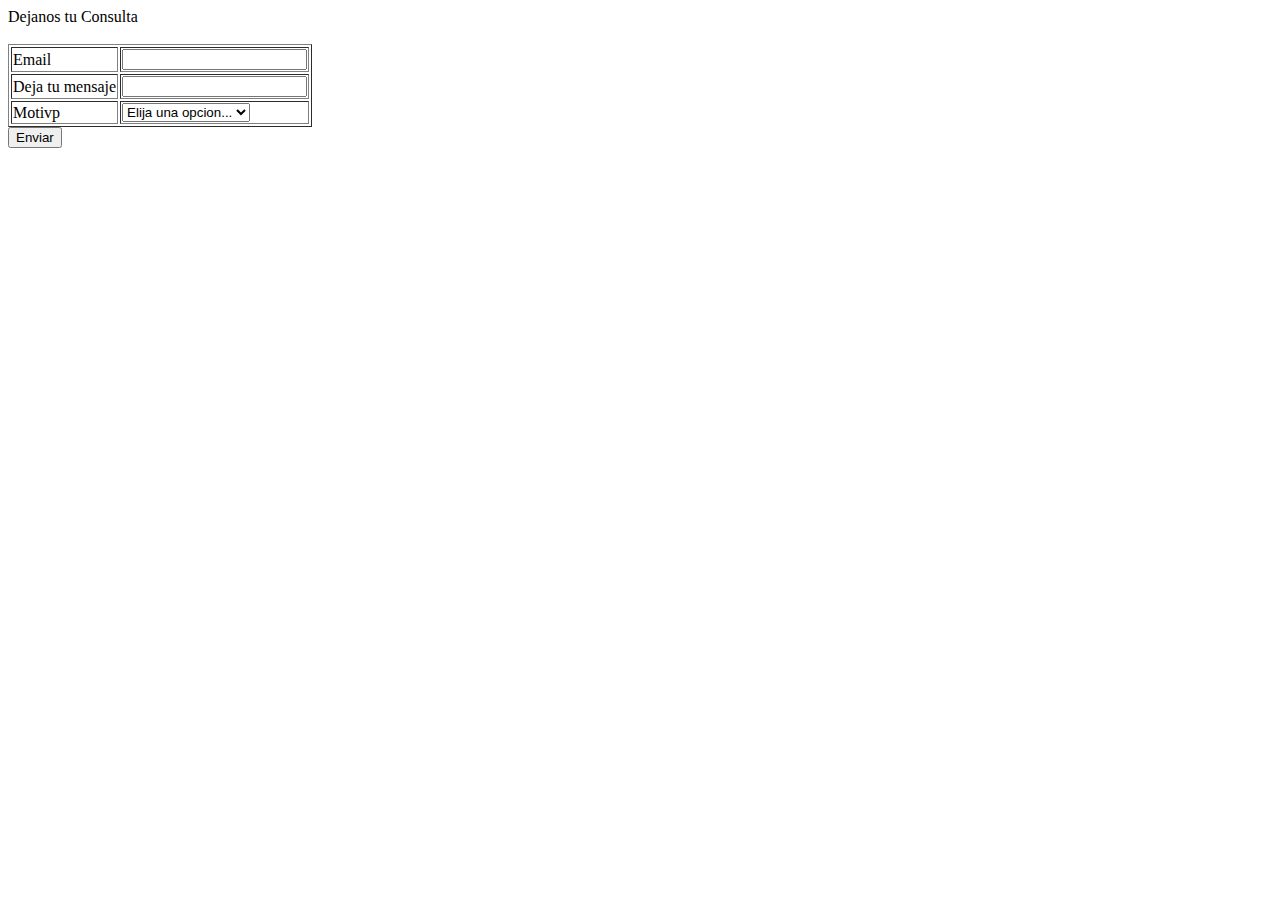
<file: formularioclase2.html>
<!DOCTYPE html>
<html lang="es">
<head>
    <meta charset="UTF-8">
    <meta http-equiv="X-UA-Compatible" content="IE=edge">
    <meta name="viewport" content="width=device-width, initial-scale=1.0">
    <title>Contacto</title>
</head>
<body>
    <form>
        <label>Dejanos tu Consulta</label>
        <br>
        <br>
        <table border="1">
            <tr>
                <td>
                    <label for="Email"> Email</label>
                    <td><input type="email"></td>
                </td>
            </tr>
            <tr>
                <td>
                    <label for="mensaje">Deja tu mensaje</label>
                    <td><input type="text"> </td>  
                </td>
            </tr>
            <tr>
                <td>
                    <label for="Motivo">Motivp</label>
                    <td><select name="Motivo" id="Motivo">
                        <option value="Libre">Elija una opcion...</option>
                        <option value="Consulta">Consulta</option>
                        <option value="Sujerencia">Sujerencia</option>
                        <option value="Reclamo">Reclamo</option>
                    </select></td>
                </td>
            </tr>
        </table>
        <button>Enviar</button>
    </form>
    
</body>
</file>
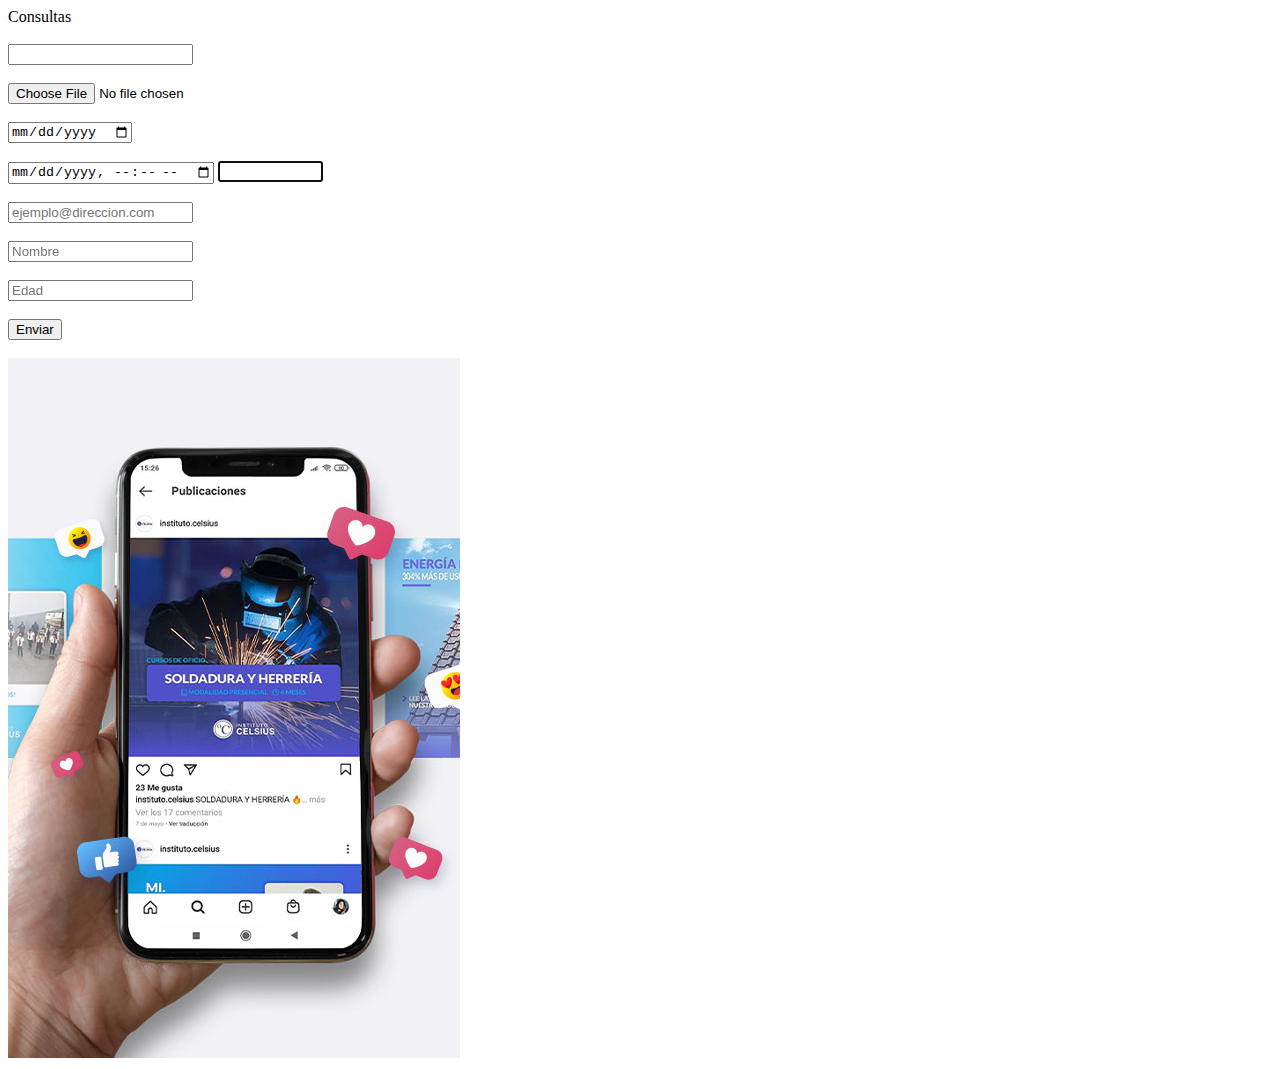
<file: clase3/probando imputo.html>
<!DOCTYPE html>
<html lang="en">
<head>
    <meta charset="UTF-8">
    <meta http-equiv="X-UA-Compatible" content="IE=edge">
    <meta name="viewport" content="width=device-black, initial-scale=1.0">
    <title>Document</title>
</head>
<body>
    <label>Consultas</label><br><br>
    <tr>
        <td> 
            <input type="password" name="pass" id="idpassword"><br><br>
            <input type="file" name="file" id="idfile"><br><br>
            <input type="date" name="date" id="iddate" pattern="2020-2023"><br><br>
            <input type="datetime-local" name="datetime-local" id="iddatetime-local">
            <input type="text" name="adsa" id="asd" size="10" maxlength="8" minlength="2" autofocus required><br><br>
            <input type="email" name="email" id="idemail" placeholder="ejemplo@direccion.com" ><br><br>
            <input name="Nombre" type="text" pattern="[a-z-A-Z] {1,20}"  placeholder="Nombre" required><br><br>
            <input name="edad" type="text" pattern="[0-9]{2}"  placeholder="Edad" required><br><br>
            <button type="submit">Enviar</button><br><br>
        </td>
    </tr>
    <tr>
        <img src="imagenes/bg-social-media-xs.jpg" alt="">
    </tr>
    
</body>
</html>
</file>
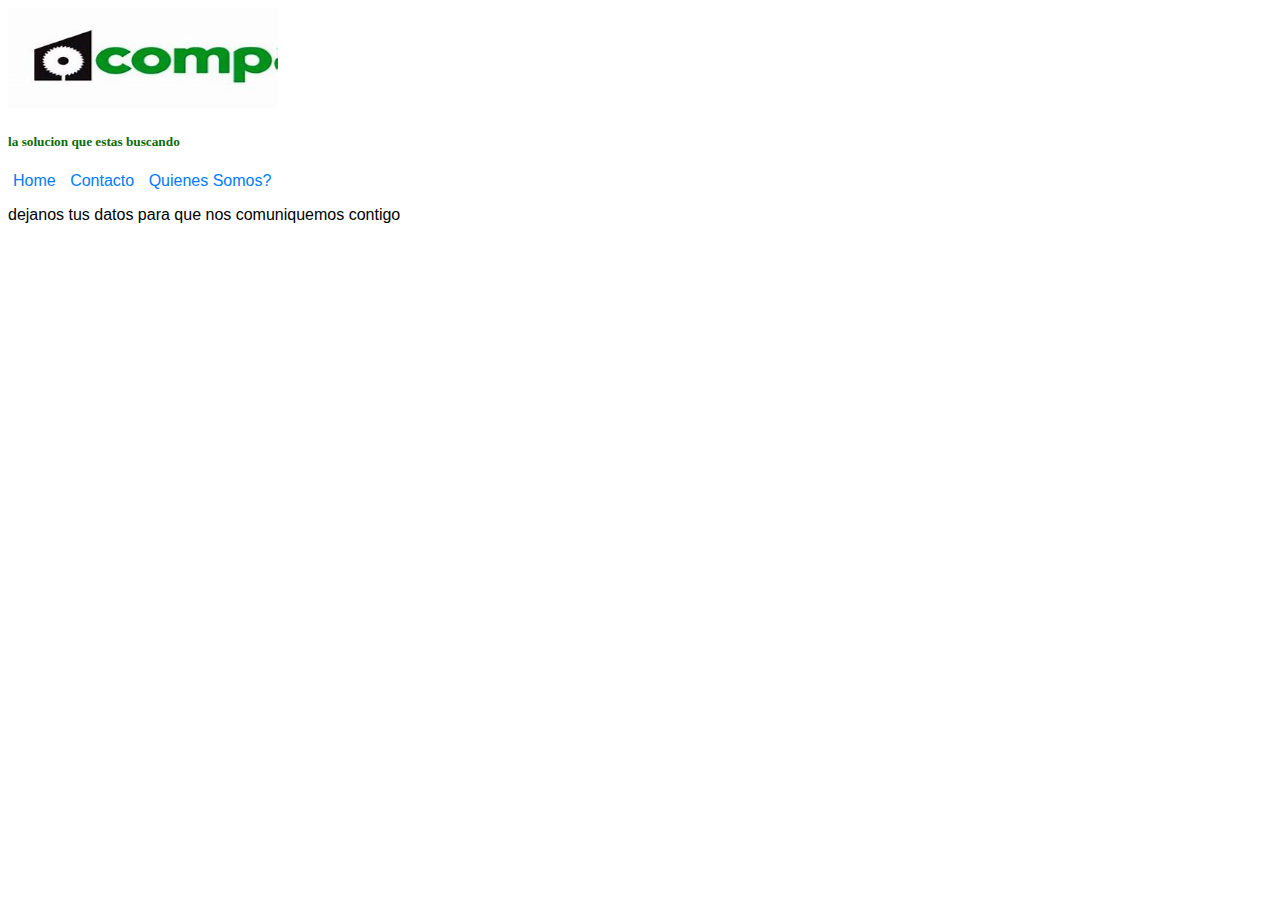
<file: clase4/contacto.html>
<!DOCTYPE html>
<html lang="en">
<head>
    <meta charset="UTF-8">
    <meta name="viewport" content="width=device-width, initial-scale=1.0">
    <link rel="stylesheet" href="css/style.css">
    <title>Contactos</title>
</head>
<body>
    <div id="divcabecera">
        <img src="imagenes/descargar.jpg" alt="" width="270" height="100">
     <h5>la solucion que estas buscando</h5>
     </div>
     <div id="barranavegacion">
        <nav>
         <a href="index.html">Home</a>
         <a href="contacto.html">Contacto</a>
         <a href="quienessomos.html">Quienes Somos?</a> 
        </nav> 
     </div>
     <div id="divprincipal"></div>
 <p>dejanos tus datos para que nos comuniquemos contigo </p>
     <div id="divpie"></div>
</body>
</html>
</file>
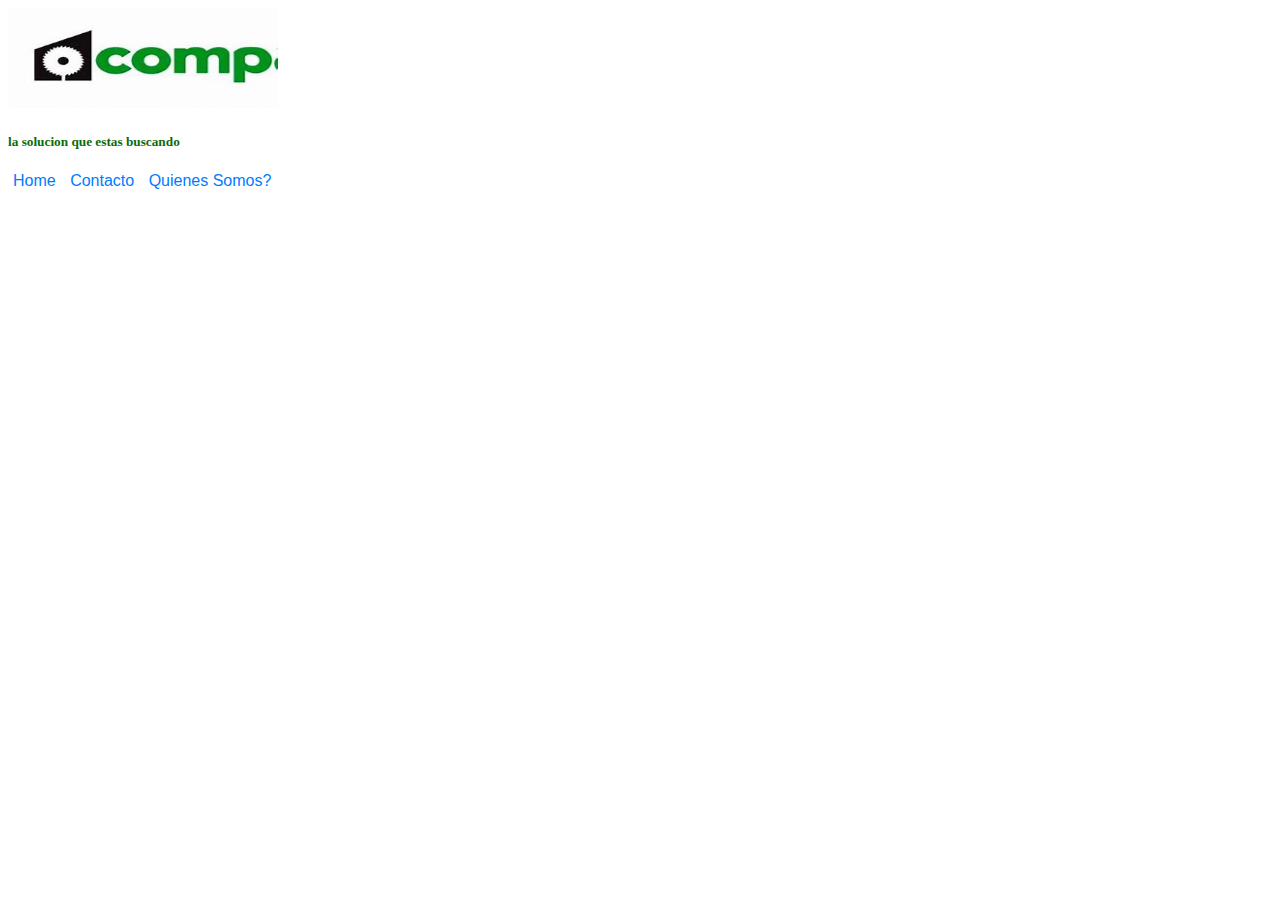
<file: clase4/quienessomos.html>
<!DOCTYPE html>
<html lang="en">
<head>
    <meta charset="UTF-8">
    <meta name="viewport" content="width=device-width, initial-scale=1.0">
    <title>Quienes Somos</title>
    <link rel="stylesheet" href="css/style.css">
</head>
<body>
    <div id="divcabecera">
        <img src="imagenes/descargar.jpg" alt="" width="270" height="100">
     <h5>la solucion que estas buscando</h5>
     </div>
     <div id="barranavegacion">
        <nav>
         <a href="index.html">Home</a>
         <a href="contacto.html">Contacto</a>
         <a href="quienessomos.html">Quienes Somos?</a> 
        </nav> 
     </div>
     <div id="divprincipal"></div>
 
     <div id="divpie"></div>
</body>
</html>
</file>
<file: style.css>
h1{
  background-color: rgb(77, 77, 168);
  color: rgb(255, 255, 255);
text-align: center;
}
h2,h3,h4,h5,h6{
    background-color: rgb(255, 255, 255);
    color: rgb(5, 7, 8);
    list-style-type:none;

}
</file>
<file: clase4/css/style.css>
body {
    background: #fff;
    color: #000000;
    font-family: "Open Sans", sans-serif;
  }
  
  a {
    color: #007bff;
    text-decoration: none;
    margin: 5px;
}
#divprincipal {
    color: #444;
    font-family: Cambria, Cochin, Georgia, Times, 'Times New Roman', serif;
  }
  #divpie {
    color: #1900fa;
    font-family: 'Franklin Gothic Medium', 'Arial Narrow', Arial, sans-serif;
    text-align: center;
    background-color: #7e7c7ce5;
  }
  #divcabecera {
    color: #0c6b09;
    font-family: Cambria, Cochin, Georgia, Times, 'Times New Roman', serif;
  }
  #menu{
    color: #007bff;
    text-decoration: none;
    text-align: end;
}
</file>
<file: template/template/css/style.css>
/*
  Theme Name: NewBiz
  Theme URL: https://bootstrapmade.com/newbiz-bootstrap-business-template/
  Author: BootstrapMade.com
  License: https://bootstrapmade.com/license/
*/

/*--------------------------------------------------------------
# General
--------------------------------------------------------------*/

body {
  background: #fff;
  color: #444;
  font-family: "Open Sans", sans-serif;
}

a {
  color: #007bff;
  transition: 0.5s;
}

a:hover,
a:active,
a:focus {
  color: #0b6bd3;
  outline: none;
  text-decoration: none;
}

p {
  padding: 0;
  margin: 0 0 30px 0;
}

h1,
h2,
h3,
h4,
h5,
h6 {
  font-family: "Montserrat", sans-serif;
  font-weight: 400;
  margin: 0 0 20px 0;
  padding: 0;
}

/* Back to top button */

.back-to-top {
  position: fixed;
  display: none;
  background: #007bff;
  color: #fff;
  width: 44px;
  height: 44px;
  text-align: center;
  line-height: 1;
  font-size: 16px;
  border-radius: 50%;
  right: 15px;
  bottom: 15px;
  transition: background 0.5s;
  z-index: 11;
}

.back-to-top i {
  padding-top: 12px;
  color: #fff;
}

/* Prelaoder */

#preloader {
  position: fixed;
  top: 0;
  left: 0;
  right: 0;
  bottom: 0;
  z-index: 9999;
  overflow: hidden;
  background: #fff;
}

#preloader:before {
  content: "";
  position: fixed;
  top: calc(50% - 30px);
  left: calc(50% - 30px);
  border: 6px solid #f2f2f2;
  border-top: 6px solid #007bff;
  border-radius: 50%;
  width: 60px;
  height: 60px;
  -webkit-animation: animate-preloader 1s linear infinite;
  animation: animate-preloader 1s linear infinite;
}

@-webkit-keyframes animate-preloader {
  0% {
    -webkit-transform: rotate(0deg);
    transform: rotate(0deg);
  }

  100% {
    -webkit-transform: rotate(360deg);
    transform: rotate(360deg);
  }
}

@keyframes animate-preloader {
  0% {
    -webkit-transform: rotate(0deg);
    transform: rotate(0deg);
  }

  100% {
    -webkit-transform: rotate(360deg);
    transform: rotate(360deg);
  }
}

/*--------------------------------------------------------------
# Header
--------------------------------------------------------------*/

#header {
  height: 80px;
  transition: all 0.5s;
  z-index: 997;
  transition: all 0.5s;
  padding: 20px 0;
  background: #fff;
  box-shadow: 0px 0px 30px rgba(127, 137, 161, 0.3);
}

#header.header-scrolled,
#header.header-pages {
  height: 60px;
  padding: 10px 0;
}

#header .logo h1 {
  font-size: 36px;
  margin: 0;
  padding: 0;
  line-height: 1;
  font-weight: 400;
  letter-spacing: 3px;
  text-transform: uppercase;
}

#header .logo h1 a,
#header .logo h1 a:hover {
  color: #00366f;
  text-decoration: none;
}

#header .logo img {
  padding: 0;
  margin: 7px 0;
  max-height: 26px;
}

.main-pages {
  margin-top: 60px;
}

/*--------------------------------------------------------------
# Intro Section
--------------------------------------------------------------*/

#intro {
  width: 100%;
  position: relative;
  background: url("../img/intro-bg.png") center bottom no-repeat;
  background-size: cover;
  padding: 200px 0 120px 0;
}

#intro .intro-img {
  width: 50%;
  float: right;
}

#intro .intro-info {
  width: 50%;
  float: left;
}

#intro .intro-info h2 {
  color: #fff;
  margin-bottom: 40px;
  font-size: 48px;
  font-weight: 700;
}

#intro .intro-info h2 span {
  color: #74b5fc;
  text-decoration: underline;
}

#intro .intro-info .btn-get-started,
#intro .intro-info .btn-services {
  font-family: "Montserrat", sans-serif;
  font-size: 14px;
  font-weight: 600;
  letter-spacing: 1px;
  display: inline-block;
  padding: 10px 32px;
  border-radius: 50px;
  transition: 0.5s;
  margin: 0 20px 20px 0;
  color: #fff;
}

#intro .intro-info .btn-get-started {
  background: #007bff;
  border: 2px solid #007bff;
  color: #fff;
}

#intro .intro-info .btn-get-started:hover {
  background: none;
  border-color: #fff;
  color: #fff;
}

#intro .intro-info .btn-services {
  border: 2px solid #fff;
}

#intro .intro-info .btn-services:hover {
  background: #007bff;
  border-color: #007bff;
  color: #fff;
}

/*--------------------------------------------------------------
# Navigation Menu
--------------------------------------------------------------*/

/* Desktop Navigation */

.main-nav {
  /* Drop Down */
  /* Deep Drop Down */
}

.main-nav,
.main-nav * {
  margin: 0;
  padding: 0;
  list-style: none;
}

.main-nav > ul > li {
  position: relative;
  white-space: nowrap;
  float: left;
}

.main-nav a {
  display: block;
  position: relative;
  color: #004289;
  padding: 10px 15px;
  transition: 0.3s;
  font-size: 14px;
  font-family: "Montserrat", sans-serif;
  font-weight: 500;
}

.main-nav a:hover,
.main-nav .active > a,
.main-nav li:hover > a {
  color: #007bff;
  text-decoration: none;
}

.main-nav .drop-down ul {
  display: block;
  position: absolute;
  left: 0;
  top: calc(100% + 30px);
  z-index: 99;
  opacity: 0;
  visibility: hidden;
  padding: 10px 0;
  background: #fff;
  box-shadow: 0px 0px 30px rgba(127, 137, 161, 0.25);
  transition: ease all 0.3s;
}

.main-nav .drop-down:hover > ul {
  opacity: 1;
  top: 100%;
  visibility: visible;
}

.main-nav .drop-down li {
  min-width: 180px;
  position: relative;
}

.main-nav .drop-down ul a {
  padding: 10px 20px;
  font-size: 13px;
  color: #004289;
}

.main-nav .drop-down ul a:hover,
.main-nav .drop-down ul .active > a,
.main-nav .drop-down ul li:hover > a {
  color: #007bff;
}

.main-nav .drop-down > a:after {
  content: "\f107";
  font-family: FontAwesome;
  padding-left: 10px;
}

.main-nav .drop-down .drop-down ul {
  top: 0;
  left: calc(100% - 30px);
}

.main-nav .drop-down .drop-down:hover > ul {
  opacity: 1;
  top: 0;
  left: 100%;
}

.main-nav .drop-down .drop-down > a {
  padding-right: 35px;
}

.main-nav .drop-down .drop-down > a:after {
  content: "\f105";
  position: absolute;
  right: 15px;
}

/* Mobile Navigation */

.mobile-nav {
  position: fixed;
  top: 0;
  bottom: 0;
  z-index: 9999;
  overflow-y: auto;
  left: -260px;
  width: 260px;
  padding-top: 18px;
  background: rgba(19, 39, 57, 0.8);
  transition: 0.4s;
}

.mobile-nav * {
  margin: 0;
  padding: 0;
  list-style: none;
}

.mobile-nav a {
  display: block;
  position: relative;
  color: #fff;
  padding: 10px 20px;
  font-weight: 500;
}

.mobile-nav a:hover,
.mobile-nav .active > a,
.mobile-nav li:hover > a {
  color: #74b5fc;
  text-decoration: none;
}

.mobile-nav .drop-down > a:after {
  content: "\f078";
  font-family: FontAwesome;
  padding-left: 10px;
  position: absolute;
  right: 15px;
}

.mobile-nav .active.drop-down > a:after {
  content: "\f077";
}

.mobile-nav .drop-down > a {
  padding-right: 35px;
}

.mobile-nav .drop-down ul {
  display: none;
  overflow: hidden;
}

.mobile-nav .drop-down li {
  padding-left: 20px;
}

.mobile-nav-toggle {
  position: fixed;
  right: 0;
  top: 0;
  z-index: 9998;
  border: 0;
  background: none;
  font-size: 24px;
  transition: all 0.4s;
  outline: none !important;
  line-height: 1;
  cursor: pointer;
  text-align: right;
}

.mobile-nav-toggle i {
  margin: 18px 18px 0 0;
  color: #004289;
}

.mobile-nav-overly {
  width: 100%;
  height: 100%;
  z-index: 9997;
  top: 0;
  left: 0;
  position: fixed;
  background: rgba(19, 39, 57, 0.8);
  overflow: hidden;
  display: none;
}

.mobile-nav-active {
  overflow: hidden;
}

.mobile-nav-active .mobile-nav {
  left: 0;
}

.mobile-nav-active .mobile-nav-toggle i {
  color: #fff;
}

/*--------------------------------------------------------------
# Sections
--------------------------------------------------------------*/

/* Sections Header
--------------------------------*/

.section-header h3 {
  font-size: 36px;
  color: #283d50;
  text-align: center;
  font-weight: 500;
  position: relative;
}

.section-header p {
  text-align: center;
  margin: auto;
  font-size: 15px;
  padding-bottom: 60px;
  color: #556877;
  width: 50%;
}

/* Section with background
--------------------------------*/

.section-bg {
  background: #ecf5ff;
}

/* About Us Section
--------------------------------*/

#about {
  background: #fff;
  padding: 60px 0;
}

#about .about-container .background {
  margin: 20px 0;
}

#about .about-container .content {
  background: #fff;
}

#about .about-container .title {
  color: #333;
  font-weight: 700;
  font-size: 32px;
}

#about .about-container p {
  line-height: 26px;
}

#about .about-container p:last-child {
  margin-bottom: 0;
}

#about .about-container .icon-box {
  background: #fff;
  background-size: cover;
  padding: 0 0 30px 0;
}

#about .about-container .icon-box .icon {
  float: left;
  background: #fff;
  width: 64px;
  height: 64px;
  display: -webkit-box;
  display: -webkit-flex;
  display: -ms-flexbox;
  display: flex;
  -webkit-box-pack: center;
  -webkit-justify-content: center;
  -ms-flex-pack: center;
  justify-content: center;
  -webkit-box-align: center;
  -webkit-align-items: center;
  -ms-flex-align: center;
  align-items: center;
  -webkit-box-orient: vertical;
  -webkit-box-direction: normal;
  -webkit-flex-direction: column;
  -ms-flex-direction: column;
  flex-direction: column;
  text-align: center;
  border-radius: 50%;
  border: 2px solid #007bff;
  transition: all 0.3s ease-in-out;
}

#about .about-container .icon-box .icon i {
  color: #007bff;
  font-size: 24px;
}

#about .about-container .icon-box:hover .icon {
  background: #007bff;
}

#about .about-container .icon-box:hover .icon i {
  color: #fff;
}

#about .about-container .icon-box .title {
  margin-left: 80px;
  font-weight: 600;
  margin-bottom: 5px;
  font-size: 18px;
}

#about .about-container .icon-box .title a {
  color: #283d50;
}

#about .about-container .icon-box .description {
  margin-left: 80px;
  line-height: 24px;
  font-size: 14px;
}

#about .about-extra {
  padding-top: 60px;
}

#about .about-extra h4 {
  font-weight: 600;
  font-size: 24px;
}

/* Services Section
--------------------------------*/

#services {
  padding: 60px 0 40px 0;
  box-shadow: inset 0px 0px 12px 0px rgba(0, 0, 0, 0.1);
}

#services .box {
  padding: 30px;
  position: relative;
  overflow: hidden;
  border-radius: 10px;
  margin: 0 10px 40px 10px;
  background: #fff;
  box-shadow: 0 10px 29px 0 rgba(68, 88, 144, 0.1);
  transition: all 0.3s ease-in-out;
}

#services .box:hover {
  -webkit-transform: translateY(-5px);
  transform: translateY(-5px);
}

#services .icon {
  position: absolute;
  left: -10px;
  top: calc(50% - 32px);
}

#services .icon i {
  font-size: 64px;
  line-height: 1;
  transition: 0.5s;
}

#services .title {
  margin-left: 40px;
  font-weight: 700;
  margin-bottom: 15px;
  font-size: 18px;
}

#services .title a {
  color: #111;
}

#services .box:hover .title a {
  color: #007bff;
}

#services .description {
  font-size: 14px;
  margin-left: 40px;
  line-height: 24px;
  margin-bottom: 0;
}

#why-us {
  padding: 60px 0;
  background: #004a99;
}

#why-us .section-header h3,
#why-us .section-header p {
  color: #fff;
}

#why-us .card {
  background: #00458f;
  border-color: #00458f;
  border-radius: 10px;
  margin: 0 15px;
  padding: 15px 0;
  text-align: center;
  color: #fff;
  transition: 0.3s ease-in-out;
  height: 100%;
}

#why-us .card:hover {
  background: #003b7a;
  border-color: #003b7a;
}

#why-us .card i {
  font-size: 48px;
  padding-top: 15px;
  color: #bfddfe;
}

#why-us .card h5 {
  font-size: 22px;
  font-weight: 600;
}

#why-us .card p {
  font-size: 15px;
  color: #d8eafe;
}

#why-us .card .readmore {
  color: #fff;
  font-weight: 600;
  display: inline-block;
  transition: 0.3s ease-in-out;
  border-bottom: #00458f solid 2px;
}

#why-us .card .readmore:hover {
  border-bottom: #fff solid 2px;
}

#why-us .counters {
  padding-top: 40px;
}

#why-us .counters span {
  font-family: "Montserrat", sans-serif;
  font-weight: bold;
  font-size: 48px;
  display: block;
  color: #fff;
}

#why-us .counters p {
  padding: 0;
  margin: 0 0 20px 0;
  font-family: "Montserrat", sans-serif;
  font-size: 14px;
  color: #cce5ff;
}

/* Portfolio Section
--------------------------------*/

#portfolio {
  padding: 60px 0;
  box-shadow: 0px 0px 12px 0px rgba(0, 0, 0, 0.1);
}

#portfolio #portfolio-flters {
  padding: 0;
  margin: 5px 0 35px 0;
  list-style: none;
  text-align: center;
}

#portfolio #portfolio-flters li {
  cursor: pointer;
  margin: 15px 15px 15px 0;
  display: inline-block;
  padding: 6px 20px;
  font-size: 12px;
  line-height: 20px;
  color: #007bff;
  border-radius: 50px;
  text-transform: uppercase;
  background: #ecf5ff;
  margin-bottom: 5px;
  transition: all 0.3s ease-in-out;
}

#portfolio #portfolio-flters li:hover,
#portfolio #portfolio-flters li.filter-active {
  background: #007bff;
  color: #fff;
}

#portfolio #portfolio-flters li:last-child {
  margin-right: 0;
}

#portfolio .portfolio-item {
  position: relative;
  overflow: hidden;
  margin-bottom: 30px;
}

#portfolio .portfolio-item .portfolio-wrap {
  overflow: hidden;
  position: relative;
  border-radius: 6px;
  margin: 0;
}

#portfolio .portfolio-item .portfolio-wrap:hover img {
  opacity: 0.4;
  transition: 0.3s;
}

#portfolio .portfolio-item .portfolio-wrap .portfolio-info {
  position: absolute;
  top: 0;
  right: 0;
  bottom: 0;
  left: 0;
  display: -webkit-box;
  display: -webkit-flex;
  display: -ms-flexbox;
  display: flex;
  -webkit-box-pack: center;
  -webkit-justify-content: center;
  -ms-flex-pack: center;
  justify-content: center;
  -webkit-box-align: center;
  -webkit-align-items: center;
  -ms-flex-align: center;
  align-items: center;
  -webkit-box-orient: vertical;
  -webkit-box-direction: normal;
  -webkit-flex-direction: column;
  -ms-flex-direction: column;
  flex-direction: column;
  text-align: center;
  opacity: 0;
  transition: 0.2s linear;
}

#portfolio .portfolio-item .portfolio-wrap .portfolio-info h4 {
  font-size: 22px;
  line-height: 1px;
  font-weight: 700;
  margin-bottom: 14px;
  padding-bottom: 0;
}

#portfolio .portfolio-item .portfolio-wrap .portfolio-info h4 a {
  color: #fff;
}

#portfolio .portfolio-item .portfolio-wrap .portfolio-info h4 a:hover {
  color: #007bff;
}

#portfolio .portfolio-item .portfolio-wrap .portfolio-info p {
  padding: 0;
  margin: 0;
  color: #e2effe;
  font-weight: 500;
  font-size: 14px;
  text-transform: uppercase;
}

#portfolio .portfolio-item .portfolio-wrap .portfolio-info .link-preview,
#portfolio .portfolio-item .portfolio-wrap .portfolio-info .link-details {
  display: inline-block;
  line-height: 1;
  text-align: center;
  width: 36px;
  height: 36px;
  background: #007bff;
  border-radius: 50%;
  margin: 10px 4px 0 4px;
}

#portfolio .portfolio-item .portfolio-wrap .portfolio-info .link-preview i,
#portfolio .portfolio-item .portfolio-wrap .portfolio-info .link-details i {
  padding-top: 6px;
  font-size: 22px;
  color: #fff;
}

#portfolio .portfolio-item .portfolio-wrap .portfolio-info .link-preview:hover,
#portfolio .portfolio-item .portfolio-wrap .portfolio-info .link-details:hover {
  background: #3395ff;
}

#portfolio .portfolio-item .portfolio-wrap .portfolio-info .link-preview:hover i,
#portfolio .portfolio-item .portfolio-wrap .portfolio-info .link-details:hover i {
  color: #fff;
}

#portfolio .portfolio-item .portfolio-wrap:hover {
  background: #003166;
}

#portfolio .portfolio-item .portfolio-wrap:hover .portfolio-info {
  opacity: 1;
}

/* Testimonials Section
--------------------------------*/

#testimonials {
  padding: 60px 0;
  box-shadow: inset 0px 0px 12px 0px rgba(0, 0, 0, 0.1);
}

#testimonials .section-header {
  margin-bottom: 40px;
}

#testimonials .testimonial-item .testimonial-img {
  width: 120px;
  border-radius: 50%;
  border: 4px solid #fff;
  float: left;
}

#testimonials .testimonial-item h3 {
  font-size: 20px;
  font-weight: bold;
  margin: 10px 0 5px 0;
  color: #111;
  margin-left: 140px;
}

#testimonials .testimonial-item h4 {
  font-size: 14px;
  color: #999;
  margin: 0 0 15px 0;
  margin-left: 140px;
}

#testimonials .testimonial-item p {
  font-style: italic;
  margin: 0 0 15px 140px;
}

#testimonials .owl-nav,
#testimonials .owl-dots {
  margin-top: 5px;
  text-align: center;
}

#testimonials .owl-dot {
  display: inline-block;
  margin: 0 5px;
  width: 12px;
  height: 12px;
  border-radius: 50%;
  background-color: #ddd;
}

#testimonials .owl-dot.active {
  background-color: #007bff;
}

/* Team Section
--------------------------------*/

#team {
  background: #fff;
  padding: 60px 0;
  box-shadow: 0px 0px 12px 0px rgba(0, 0, 0, 0.1);
}

#team .member {
  text-align: center;
  margin-bottom: 20px;
  position: relative;
  border-radius: 50%;
  overflow: hidden;
}

#team .member .member-info {
  opacity: 0;
  display: -webkit-box;
  display: -webkit-flex;
  display: -ms-flexbox;
  display: flex;
  -webkit-box-pack: center;
  -webkit-justify-content: center;
  -ms-flex-pack: center;
  justify-content: center;
  -webkit-box-align: center;
  -webkit-align-items: center;
  -ms-flex-align: center;
  align-items: center;
  position: absolute;
  bottom: 0;
  top: 0;
  left: 0;
  right: 0;
  transition: 0.2s;
}

#team .member .member-info-content {
  margin-top: 50px;
  transition: margin 0.2s;
}

#team .member:hover .member-info {
  background: rgba(0, 62, 128, 0.7);
  opacity: 1;
  transition: 0.4s;
}

#team .member:hover .member-info-content {
  margin-top: 0;
  transition: margin 0.4s;
}

#team .member h4 {
  font-weight: 700;
  margin-bottom: 2px;
  font-size: 18px;
  color: #fff;
}

#team .member span {
  font-style: italic;
  display: block;
  font-size: 13px;
  color: #fff;
}

#team .member .social {
  margin-top: 15px;
}

#team .member .social a {
  transition: none;
  color: #fff;
}

#team .member .social a:hover {
  color: #007bff;
}

#team .member .social i {
  font-size: 18px;
  margin: 0 2px;
}

/* Clients Section
--------------------------------*/

#clients {
  padding: 60px 0;
  box-shadow: inset 0px 0px 12px 0px rgba(0, 0, 0, 0.1);
}

#clients .clients-wrap {
  border-top: 1px solid #d6eaff;
  border-left: 1px solid #d6eaff;
  margin-bottom: 30px;
}

#clients .client-logo {
  padding: 64px;
  display: -webkit-box;
  display: -webkit-flex;
  display: -ms-flexbox;
  display: flex;
  -webkit-box-pack: center;
  -webkit-justify-content: center;
  -ms-flex-pack: center;
  justify-content: center;
  -webkit-box-align: center;
  -webkit-align-items: center;
  -ms-flex-align: center;
  align-items: center;
  border-right: 1px solid #d6eaff;
  border-bottom: 1px solid #d6eaff;
  overflow: hidden;
  background: #fff;
  height: 160px;
}

#clients .client-logo:hover img {
  -webkit-transform: scale(1.2);
  transform: scale(1.2);
}

#clients img {
  transition: all 0.4s ease-in-out;
}

/* Contact Section
--------------------------------*/

#contact {
  box-shadow: 0px 0px 12px 0px rgba(0, 0, 0, 0.1);
  padding: 60px 0;
  overflow: hidden;
}

#contact .section-header {
  padding-bottom: 30px;
}

#contact .contact-about h3 {
  font-size: 36px;
  margin: 0 0 10px 0;
  padding: 0;
  line-height: 1;
  font-family: "Montserrat", sans-serif;
  font-weight: 300;
  letter-spacing: 3px;
  text-transform: uppercase;
  color: #007bff;
}

#contact .contact-about p {
  font-size: 14px;
  line-height: 24px;
  font-family: "Montserrat", sans-serif;
  color: #888;
}

#contact .social-links {
  padding-bottom: 20px;
}

#contact .social-links a {
  font-size: 18px;
  display: inline-block;
  background: #fff;
  color: #007bff;
  line-height: 1;
  padding: 8px 0;
  margin-right: 4px;
  border-radius: 50%;
  text-align: center;
  width: 36px;
  height: 36px;
  transition: 0.3s;
  border: 1px solid #007bff;
}

#contact .social-links a:hover {
  background: #007bff;
  color: #fff;
}

#contact .info {
  color: #283d50;
}

#contact .info i {
  font-size: 32px;
  color: #007bff;
  float: left;
  line-height: 1;
}

#contact .info p {
  padding: 0 0 10px 36px;
  line-height: 28px;
  font-size: 14px;
}

#contact .form #sendmessage {
  color: #007bff;
  border: 1px solid #007bff;
  display: none;
  text-align: center;
  padding: 15px;
  font-weight: 600;
  margin-bottom: 15px;
}

#contact .form #errormessage {
  color: red;
  display: none;
  border: 1px solid red;
  text-align: center;
  padding: 15px;
  font-weight: 600;
  margin-bottom: 15px;
}

#contact .form #sendmessage.show,
#contact .form #errormessage.show,
#contact .form .show {
  display: block;
}

#contact .form .validation {
  color: red;
  display: none;
  margin: 0 0 20px;
  font-weight: 400;
  font-size: 13px;
}

#contact .form input,
#contact .form textarea {
  border-radius: 0;
  box-shadow: none;
  font-size: 14px;
}

#contact .form button[type="submit"] {
  background: #007bff;
  border: 0;
  border-radius: 20px;
  padding: 8px 30px;
  color: #fff;
  transition: 0.3s;
}

#contact .form button[type="submit"]:hover {
  background: #0067d5;
  cursor: pointer;
}

/*--------------------------------------------------------------
# Footer
--------------------------------------------------------------*/

#footer {
  background: #00428a;
  padding: 0 0 30px 0;
  color: #eee;
  font-size: 14px;
}

#footer .footer-top {
  background: #004a99;
  padding: 60px 0 30px 0;
}

#footer .footer-top .footer-info {
  margin-bottom: 30px;
}

#footer .footer-top .footer-info h3 {
  font-size: 34px;
  margin: 0 0 20px 0;
  padding: 2px 0 2px 0;
  line-height: 1;
  font-family: "Montserrat", sans-serif;
  color: #fff;
  font-weight: 400;
  letter-spacing: 3px;
  text-transform: uppercase;
}

#footer .footer-top .footer-info p {
  font-size: 13px;
  line-height: 24px;
  margin-bottom: 0;
  font-family: "Montserrat", sans-serif;
  color: #ecf5ff;
}

#footer .footer-top .social-links a {
  font-size: 18px;
  display: inline-block;
  background: #007bff;
  color: #fff;
  line-height: 1;
  padding: 8px 0;
  margin-right: 4px;
  border-radius: 50%;
  text-align: center;
  width: 36px;
  height: 36px;
  transition: 0.3s;
}

#footer .footer-top .social-links a:hover {
  background: #0067d5;
  color: #fff;
}

#footer .footer-top h4 {
  font-size: 14px;
  font-weight: bold;
  color: #fff;
  text-transform: uppercase;
  position: relative;
  padding-bottom: 10px;
}

#footer .footer-top .footer-links {
  margin-bottom: 30px;
}

#footer .footer-top .footer-links ul {
  list-style: none;
  padding: 0;
  margin: 0;
}

#footer .footer-top .footer-links ul li {
  padding: 8px 0;
}

#footer .footer-top .footer-links ul li:first-child {
  padding-top: 0;
}

#footer .footer-top .footer-links ul a {
  color: #ecf5ff;
}

#footer .footer-top .footer-links ul a:hover {
  color: #74b5fc;
}

#footer .footer-top .footer-contact {
  margin-bottom: 30px;
}

#footer .footer-top .footer-contact p {
  line-height: 26px;
}

#footer .footer-top .footer-newsletter {
  margin-bottom: 30px;
}

#footer .footer-top .footer-newsletter input[type="email"] {
  border: 0;
  padding: 6px 8px;
  width: 65%;
}

#footer .footer-top .footer-newsletter input[type="submit"] {
  background: #007bff;
  border: 0;
  width: 35%;
  padding: 6px 0;
  text-align: center;
  color: #fff;
  transition: 0.3s;
  cursor: pointer;
}

#footer .footer-top .footer-newsletter input[type="submit"]:hover {
  background: #0062cc;
}

#footer .copyright {
  text-align: center;
  padding-top: 30px;
}

#footer .credits {
  text-align: center;
  font-size: 13px;
  color: #f1f7ff;
}

#footer .credits a {
  color: #bfddfe;
}

#footer .credits a:hover {
  color: #f1f7ff;
}

/*--------------------------------------------------------------
# Responsive Media Queries
--------------------------------------------------------------*/

@media (min-width: 992px) {
  #testimonials .testimonial-item p {
    width: 80%;
  }
}

@media (max-width: 991px) {
  #header {
    height: 60px;
    padding: 10px 0;
  }

  #header .logo h1 {
    font-size: 28px;
    padding: 8px 0;
  }

  #intro {
    padding: 140px 0 60px 0;
  }

  #intro .intro-img {
    width: 80%;
    float: none;
    margin: 0 auto 25px auto;
  }

  #intro .intro-info {
    width: 80%;
    float: none;
    margin: auto;
    text-align: center;
  }

  #why-us .card {
    margin: 0;
  }
}

@media (max-width: 768px) {
  .back-to-top {
    bottom: 15px;
  }
}

@media (max-width: 767px) {
  #intro .intro-info {
    width: 100%;
  }

  #intro .intro-info h2 {
    font-size: 34px;
    margin-bottom: 30px;
  }

  .section-header p {
    width: 100%;
  }

  #testimonials .testimonial-item {
    text-align: center;
  }

  #testimonials .testimonial-item .testimonial-img {
    float: none;
    margin: auto;
  }

  #testimonials .testimonial-item h3,
  #testimonials .testimonial-item h4,
  #testimonials .testimonial-item p {
    margin-left: 0;
  }
}

@media (max-width: 574px) {
  #intro {
    padding: 100px 0 20px 0;
  }
}
</file>
